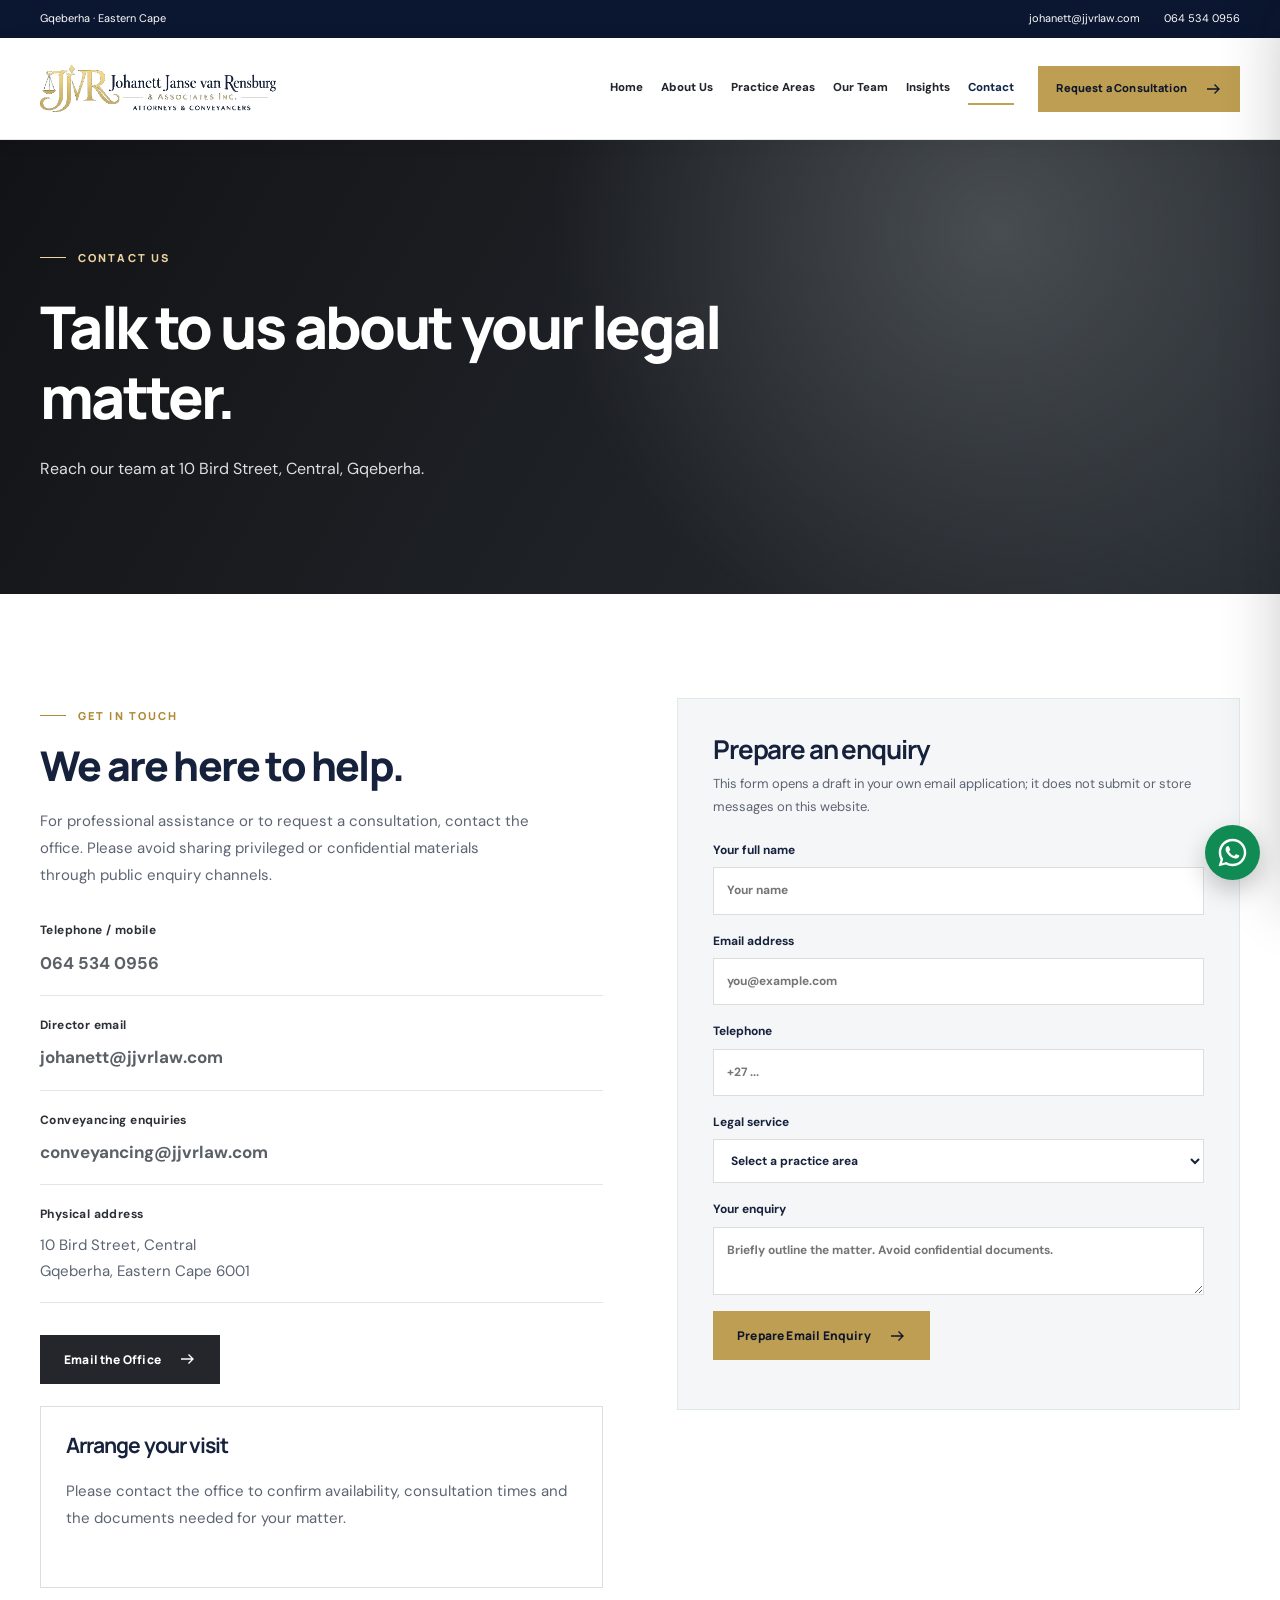
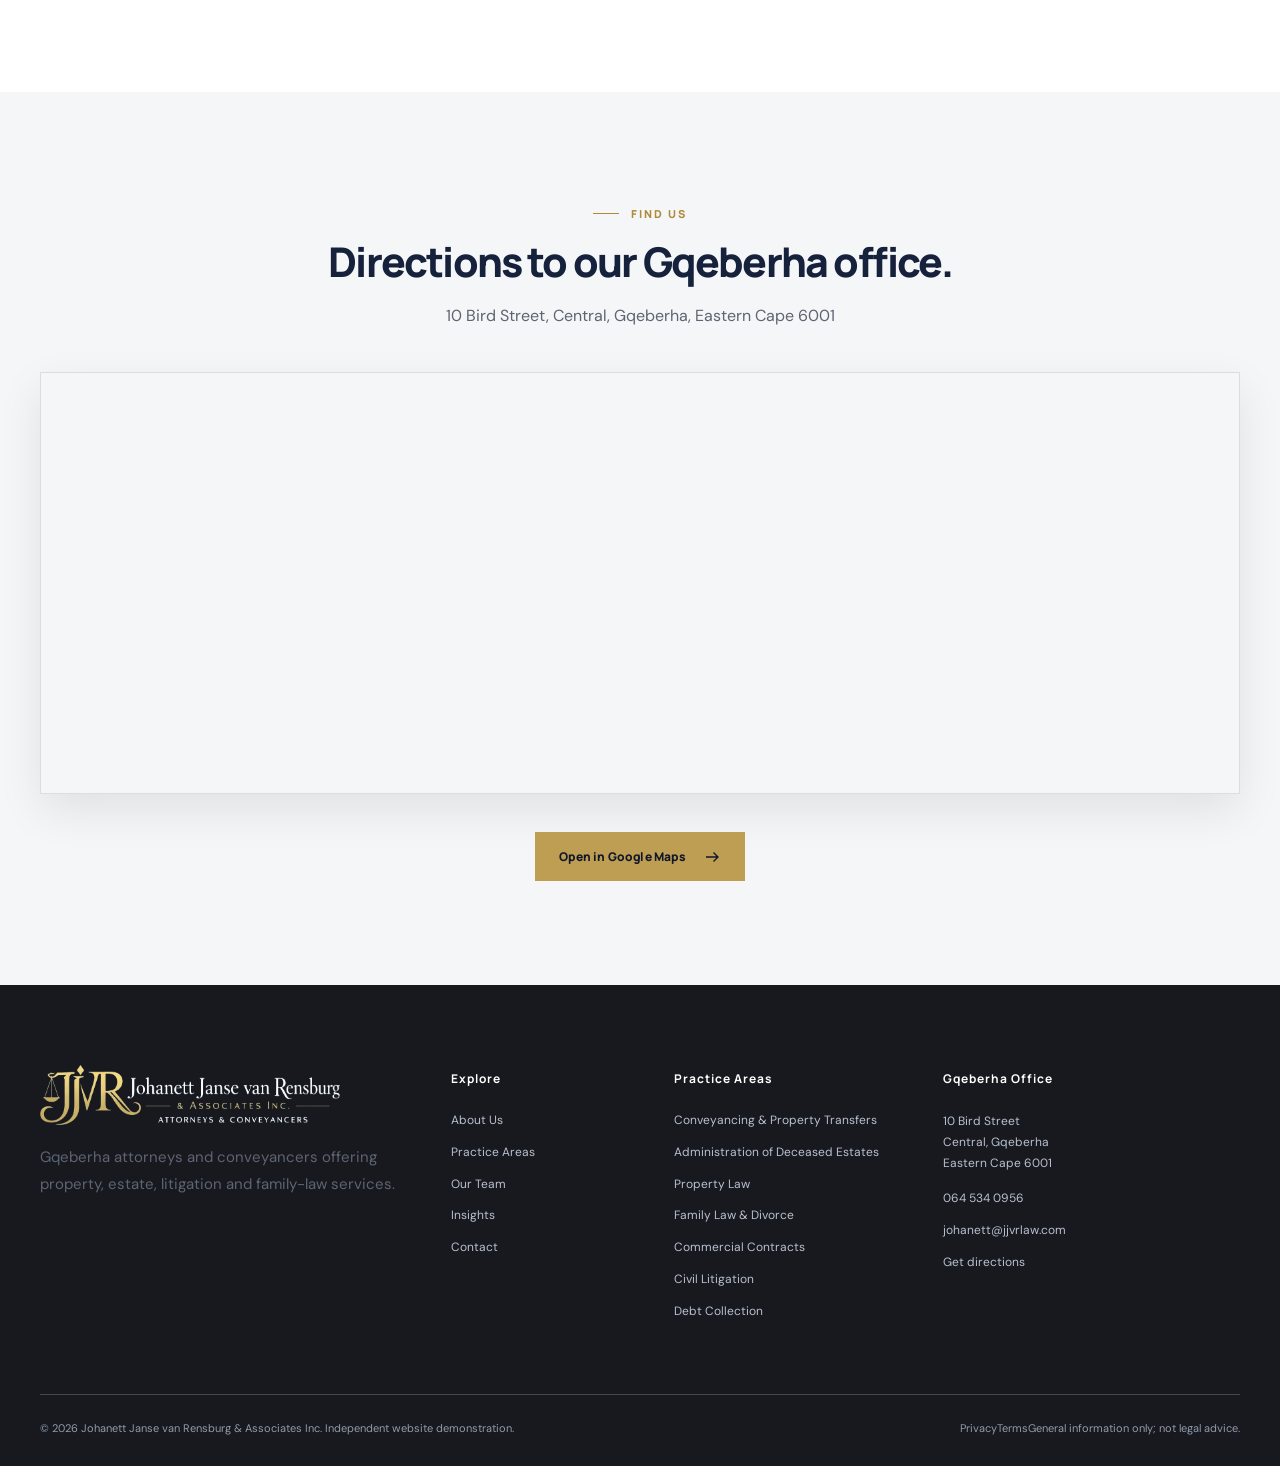
<file: contact/index.html>
<!doctype html>
<html lang="en-ZA"><head><meta charset="utf-8"/><meta content="width=device-width,initial-scale=1" name="viewport"/><meta content="#0d192e" name="theme-color"/><title>Contact | Johanett Janse van Rensburg &amp; Associates Inc.</title><meta content="Johanett Janse van Rensburg &amp; Associates Inc., attorneys and conveyancers in Gqeberha, Eastern Cape. Property transfers, estates, litigation, family law and commercial matters." name="description"/><meta content="noindex,follow,max-image-preview:large" name="robots"/><link href="https://johanett-janse-van-rensburg-associa.vercel.app/contact/" rel="canonical"/><meta content="Contact | Johanett Janse van Rensburg &amp; Associates Inc." property="og:title"/><meta content="Johanett Janse van Rensburg &amp; Associates Inc., attorneys and conveyancers in Gqeberha, Eastern Cape. Property transfers, estates, litigation, family law and commercial matters." property="og:description"/><meta content="website" property="og:type"/><meta content="https://johanett-janse-van-rensburg-associa.vercel.app/contact/" property="og:url"/><meta content="https://johanett-janse-van-rensburg-associa.vercel.app/assets/jjvr-whatsapp-preview-v2.jpg" property="og:image"/><meta content="summary_large_image" name="twitter:card"/><link href="/assets/favicon.png" rel="icon" type="image/png"/><link href="https://images.pexels.com" rel="preconnect"/><link href="https://fonts.googleapis.com" rel="preconnect"/><link crossorigin="" href="https://fonts.gstatic.com" rel="preconnect"/><link href="/assets/site.css" rel="stylesheet"/><script defer="" src="/assets/site.js"></script><script type="application/ld+json">{"@context": "https://schema.org", "@type": "LegalService", "name": "Johanett Janse van Rensburg & Associates Inc.", "url": "https://johanett-janse-van-rensburg-associa.vercel.app", "telephone": "+27645340956", "email": "johanett@jjvrlaw.com", "image": "https://johanett-janse-van-rensburg-associa.vercel.app/assets/jjvr-whatsapp-preview-v2.jpg", "logo": "https://johanett-janse-van-rensburg-associa.vercel.app/assets/jjvr-header-transparent.png", "address": {"@type": "PostalAddress", "streetAddress": "10 Bird Street, Central", "addressLocality": "Gqeberha", "addressRegion": "Eastern Cape", "postalCode": "6001", "addressCountry": "ZA"}, "areaServed": "Eastern Cape, South Africa"}</script><meta content="1200" property="og:image:width"/><meta content="630" property="og:image:height"/><meta content="Johanett Janse van Rensburg &amp; Associates logo and director portrait" property="og:image:alt"/><meta content="https://johanett-janse-van-rensburg-associa.vercel.app/assets/jjvr-whatsapp-preview-v2.jpg" name="twitter:image"/><meta property="og:image:secure_url" content="https://johanett-janse-van-rensburg-associa.vercel.app/assets/jjvr-whatsapp-preview-v2.jpg"/><meta property="og:image:type" content="image/jpeg"/><meta name="twitter:title" content="Johanett Janse van Rensburg &amp; Associates Inc."/></head><body><a class="skip-link" href="#main">Skip to content</a>
<div class="topbar"><div class="container topbar-inner"><span class="topbar-address">Gqeberha · Eastern Cape</span><div class="topbar-links"><a href="mailto:johanett@jjvrlaw.com">johanett@jjvrlaw.com</a><a href="tel:+27645340956">064 534 0956</a></div></div></div>
<header class="nav-shell"><div class="container nav-inner"><a aria-label="Johanett Janse van Rensburg &amp; Associates homepage" class="brand" href="/"><img alt="Johanett Janse van Rensburg &amp; Associates Inc. logo" height="95" src="/assets/jjvr-header-transparent.png" width="260"/></a><nav aria-label="Main navigation" class="nav-links"><a class="nav-link" href="/">Home</a><a class="nav-link" href="/about/">About Us</a><a class="nav-link" href="/practice-areas/">Practice Areas</a><a class="nav-link" href="/our-attorney/">Our Team</a><a class="nav-link" href="/insights/">Insights</a><a aria-current="page" class="nav-link active" href="/contact/">Contact</a></nav><a class="btn btn-gold nav-cta" href="/contact/">Request a Consultation <svg aria-hidden="true" fill="none" height="18" stroke="currentColor" stroke-width="1.8" viewbox="0 0 24 24" width="18" xmlns="http://www.w3.org/2000/svg"><path d="M4 12h16m-6-6 6 6-6 6"></path></svg></a><button aria-controls="mobile-panel" aria-expanded="false" aria-label="Open navigation" class="menu-open" data-mobile-open="" type="button">☰</button></div></header>
<div class="mobile-backdrop" id="mobile-backdrop"></div><nav aria-hidden="true" aria-label="Mobile navigation" class="mobile-panel" id="mobile-panel" inert=""><div class="mobile-head"><img alt="Johanett Janse van Rensburg &amp; Associates Inc. logo" src="/assets/jjvr-header-transparent.png"/><button aria-label="Close navigation" data-mobile-close="" type="button">×</button></div><div class="mobile-links"><a href="/">Home</a><a href="/about/">About Us</a><a href="/practice-areas/">Practice Areas</a><a href="/our-attorney/">Our Team</a><a href="/insights/">Insights</a><a href="/contact/">Contact</a></div><a class="btn btn-gold mobile-cta" href="/contact/">Contact the Firm <svg aria-hidden="true" fill="none" height="18" stroke="currentColor" stroke-width="1.8" viewbox="0 0 24 24" width="18" xmlns="http://www.w3.org/2000/svg"><path d="M4 12h16m-6-6 6 6-6 6"></path></svg></a></nav>
<main id="main"><section class="page-hero"><div class="container"><span class="eyebrow eyebrow-light">CONTACT US</span><h1>Talk to us about your legal matter.</h1><p>Reach our team at 10 Bird Street, Central, Gqeberha.</p></div></section><section class="section"><div class="container contact-layout"><div class="contact-copy"><span class="eyebrow">GET IN TOUCH</span><h2>We are here to help.</h2><p>For professional assistance or to request a consultation, contact the office. Please avoid sharing privileged or confidential materials through public enquiry channels.</p><div class="contact-details"><div><strong>Telephone / mobile</strong><a href="tel:+27645340956">064 534 0956</a></div><div><strong>Director email</strong><a href="mailto:johanett@jjvrlaw.com">johanett@jjvrlaw.com</a></div><div><strong>Conveyancing enquiries</strong><a href="mailto:conveyancing@jjvrlaw.com">conveyancing@jjvrlaw.com</a></div><div><strong>Physical address</strong><span>10 Bird Street, Central<br/>Gqeberha, Eastern Cape 6001</span></div></div><a class="btn btn-navy" href="mailto:johanett@jjvrlaw.com">Email the Office <svg aria-hidden="true" fill="none" height="18" stroke="currentColor" stroke-width="1.8" viewbox="0 0 24 24" width="18" xmlns="http://www.w3.org/2000/svg"><path d="M4 12h16m-6-6 6 6-6 6"></path></svg></a><div class="office-panel"><h3>Arrange your visit</h3><p>Please contact the office to confirm availability, consultation times and the documents needed for your matter.</p></div></div><div class="contact-form-shell"><h3>Prepare an enquiry</h3><p>This form opens a draft in your own email application; it does not submit or store messages on this website.</p><form id="enquiry-form"><label>Your full name <input autocomplete="name" maxlength="120" name="name" placeholder="Your name" required=""/></label><label>Email address <input autocomplete="email" name="email" placeholder="you@example.com" required="" type="email"/></label><label>Telephone <input autocomplete="tel" name="phone" placeholder="+27 ..." type="tel"/></label><label>Legal service <select id="area" name="area"><option value="">Select a practice area</option><option value="conveyancing">Conveyancing &amp; Property Transfers</option><option value="estates">Administration of Deceased Estates</option><option value="property">Property Law</option><option value="family">Family Law &amp; Divorce</option><option value="contracts">Commercial Contracts</option><option value="litigation">Civil Litigation</option><option value="debt">Debt Collection</option><option value="wills">Wills &amp; Estate Planning</option><option value="injury">Personal Injury &amp; RAF Claims</option></select></label><label>Your enquiry <textarea maxlength="3000" minlength="10" name="message" placeholder="Briefly outline the matter. Avoid confidential documents." required=""></textarea></label><div aria-hidden="true" style="position:absolute;left:-9999px"><label>Leave blank <input autocomplete="off" name="company_website" tabindex="-1"/></label></div><button class="btn btn-gold" type="submit">Prepare Email Enquiry <svg aria-hidden="true" fill="none" height="18" stroke="currentColor" stroke-width="1.8" viewbox="0 0 24 24" width="18" xmlns="http://www.w3.org/2000/svg"><path d="M4 12h16m-6-6 6 6-6 6"></path></svg></button><p aria-live="polite" id="form-status" role="status"></p></form></div></div></section><section class="section cream"><div class="container"><div class="section-heading centered"><span class="eyebrow">FIND US</span><h2>Directions to our Gqeberha office.</h2><p>10 Bird Street, Central, Gqeberha, Eastern Cape 6001</p></div><div class="map-frame"><iframe allowfullscreen="" loading="lazy" referrerpolicy="no-referrer-when-downgrade" src="https://www.google.com/maps?q=10%20Bird%20Street%2C%20Central%2C%20Gqeberha%2C%20Eastern%20Cape%206001%2C%20South%20Africa&amp;output=embed" title="Map to Johanett Janse van Rensburg &amp; Associates, Gqeberha"></iframe></div><div class="section-action centered"><a class="btn btn-gold" href="https://www.google.com/maps/search/?api=1&amp;query=10%20Bird%20Street%2C%20Central%2C%20Gqeberha%2C%20Eastern%20Cape%206001%2C%20South%20Africa">Open in Google Maps <svg aria-hidden="true" fill="none" height="18" stroke="currentColor" stroke-width="1.8" viewbox="0 0 24 24" width="18" xmlns="http://www.w3.org/2000/svg"><path d="M4 12h16m-6-6 6 6-6 6"></path></svg></a></div></div></section></main>
<footer class="site-footer"><div class="container"><div class="footer-grid"><div><a class="footer-logo" href="/"><img alt="Johanett Janse van Rensburg &amp; Associates Inc. logo" height="105" loading="lazy" src="/assets/jjvr-footer-transparent.png" width="300"/></a><p>Gqeberha attorneys and conveyancers offering property, estate, litigation and family-law services.</p></div><div><h3>Explore</h3><div class="footer-links"><a href="/about/">About Us</a><a href="/practice-areas/">Practice Areas</a><a href="/our-attorney/">Our Team</a><a href="/insights/">Insights</a><a href="/contact/">Contact</a></div></div><div><h3>Practice Areas</h3><div class="footer-links"><a href="/practice-areas/#conveyancing">Conveyancing &amp; Property Transfers</a><a href="/practice-areas/#estates">Administration of Deceased Estates</a><a href="/practice-areas/#property">Property Law</a><a href="/practice-areas/#family">Family Law &amp; Divorce</a><a href="/practice-areas/#contracts">Commercial Contracts</a><a href="/practice-areas/#litigation">Civil Litigation</a><a href="/practice-areas/#debt">Debt Collection</a></div></div><div class="footer-location"><h3>Gqeberha Office</h3><address>10 Bird Street<br/>Central, Gqeberha<br/>Eastern Cape 6001</address><div class="footer-links" style="margin-top:15px"><a href="tel:+27645340956">064 534 0956</a><a href="mailto:johanett@jjvrlaw.com">johanett@jjvrlaw.com</a><a href="https://www.google.com/maps/search/?api=1&amp;query=10%20Bird%20Street%2C%20Central%2C%20Gqeberha%2C%20Eastern%20Cape%206001%2C%20South%20Africa">Get directions</a></div></div></div><div class="footer-bottom"><span>© 2026 Johanett Janse van Rensburg &amp; Associates Inc. Independent website demonstration.</span><span class="footer-legal"><a href="/privacy/">Privacy</a><a href="/terms/">Terms</a><span>General information only; not legal advice.</span></span></div></div></footer>
<a aria-label="WhatsApp enquiry (listed firm mobile number)" class="floating-whatsapp" href="https://wa.me/27645340956?text=Good%20day%2C%20I%20would%20like%20to%20enquire%20about%20legal%20services%20with%20Johanett%20Janse%20van%20Rensburg%20%26%20Associates." rel="noopener noreferrer" target="_blank" title="Message the listed mobile number"><svg aria-hidden="true" viewbox="0 0 32 32" xmlns="http://www.w3.org/2000/svg"><path d="M16 .8C7.61.8.8 7.59.8 15.98c0 2.69.7 5.31 2.03 7.62L.7 31.3l7.91-2.08a15.15 15.15 0 0 0 7.37 1.88h.01c8.38 0 15.2-6.82 15.2-15.2 0-4.06-1.58-7.88-4.46-10.76A15.07 15.07 0 0 0 16 .8Zm0 27.73a12.54 12.54 0 0 1-6.39-1.75l-.46-.27-4.7 1.23 1.25-4.58-.3-.47a12.5 12.5 0 0 1-1.93-6.7C3.47 9.08 9.08 3.47 16 3.47a12.45 12.45 0 0 1 8.87 3.68 12.48 12.48 0 0 1 3.67 8.86c0 6.91-5.62 12.52-12.54 12.52Zm6.88-9.38c-.38-.19-2.23-1.1-2.58-1.23-.34-.13-.59-.19-.84.19s-.96 1.23-1.18 1.49-.44.29-.82.1a10.32 10.32 0 0 1-3.04-1.88 11.39 11.39 0 0 1-2.1-2.61c-.22-.38-.02-.58.16-.77.17-.17.38-.44.57-.66s.25-.38.38-.63.06-.47-.03-.66c-.1-.19-.85-2.04-1.16-2.8-.3-.74-.61-.64-.84-.65l-.71-.01c-.25 0-.66.1-1.01.47-.34.38-1.32 1.29-1.32 3.13s1.35 3.62 1.53 3.87a14.37 14.37 0 0 0 5.51 4.89c1.03.45 1.84.72 2.48.93 1.04.33 1.98.29 2.72.18.83-.13 2.23-.91 2.55-1.79.31-.88.31-1.64.22-1.8-.09-.16-.34-.25-.72-.44Z" fill="currentColor"></path></svg><span aria-hidden="true" class="whatsapp-tooltip">WhatsApp Us</span></a><button aria-label="Back to top" class="scroll-top" title="Back to top" type="button">↑</button></body></html>
</file>
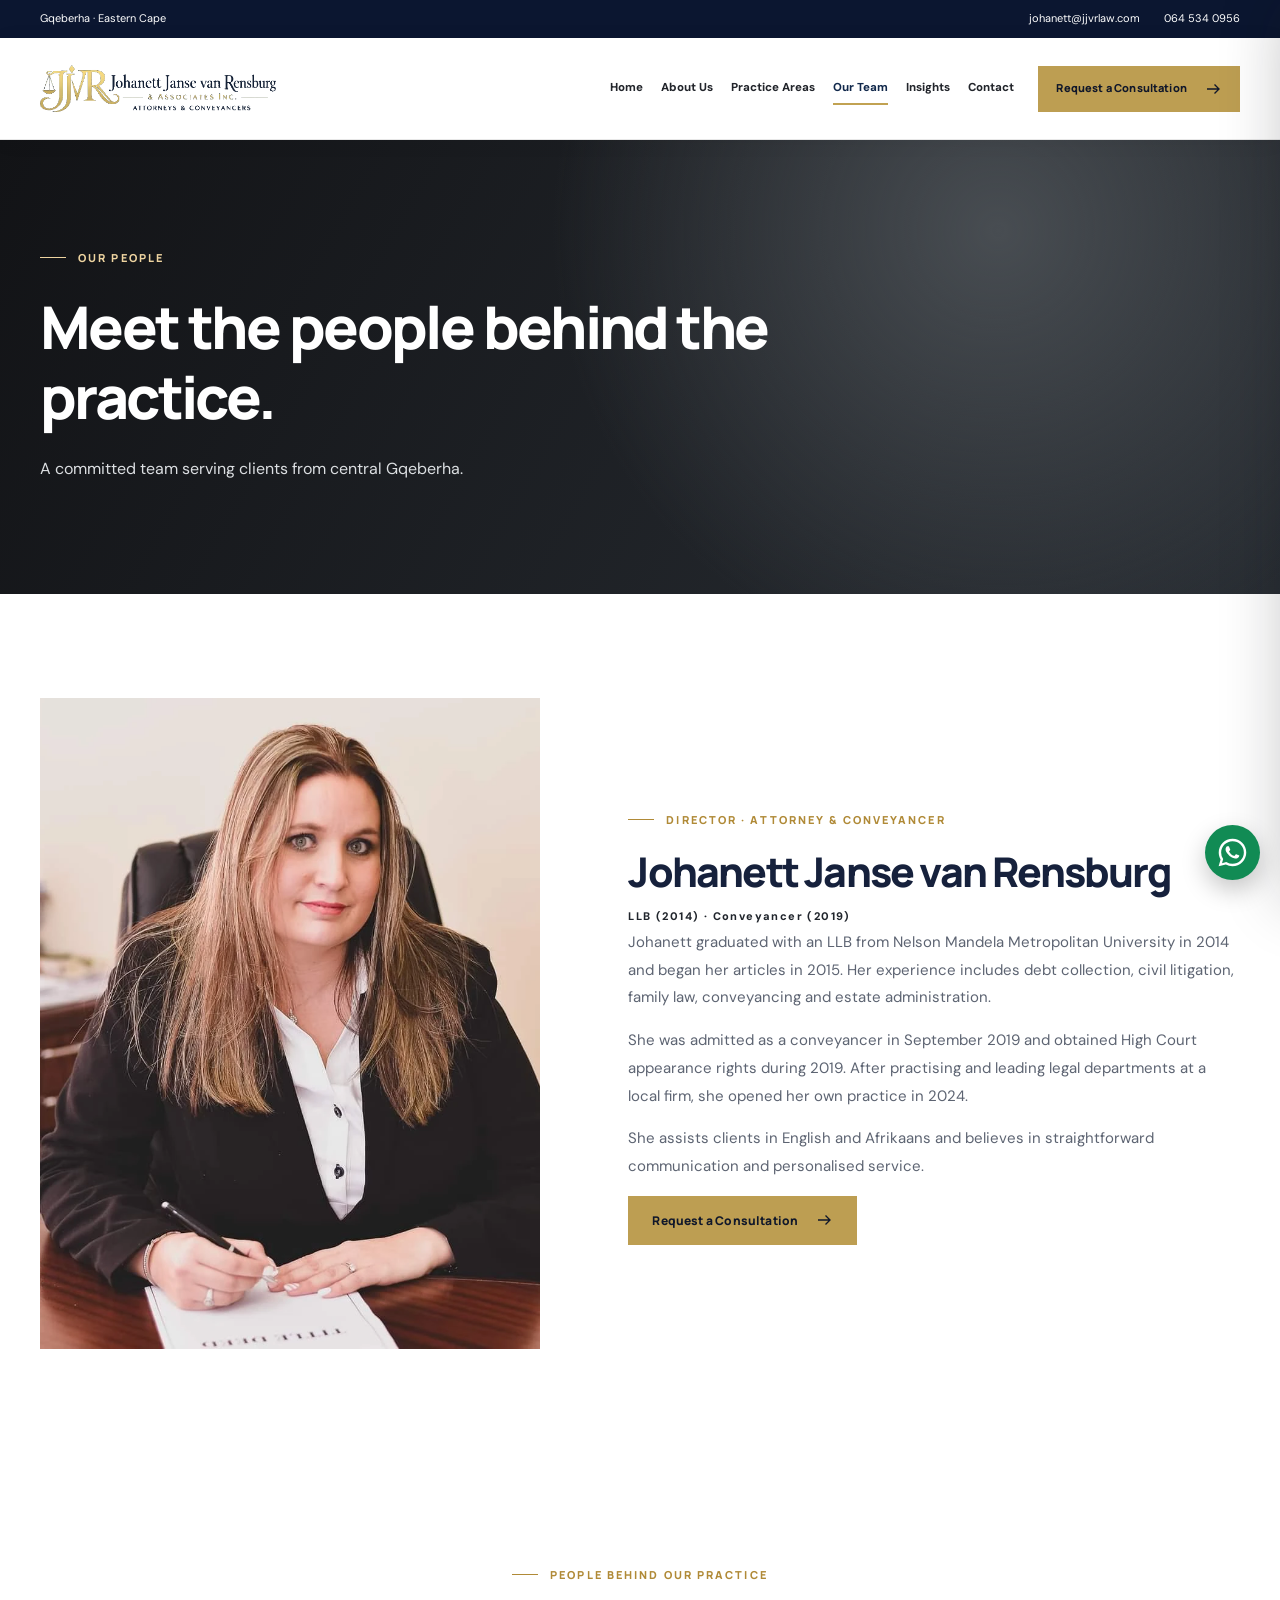
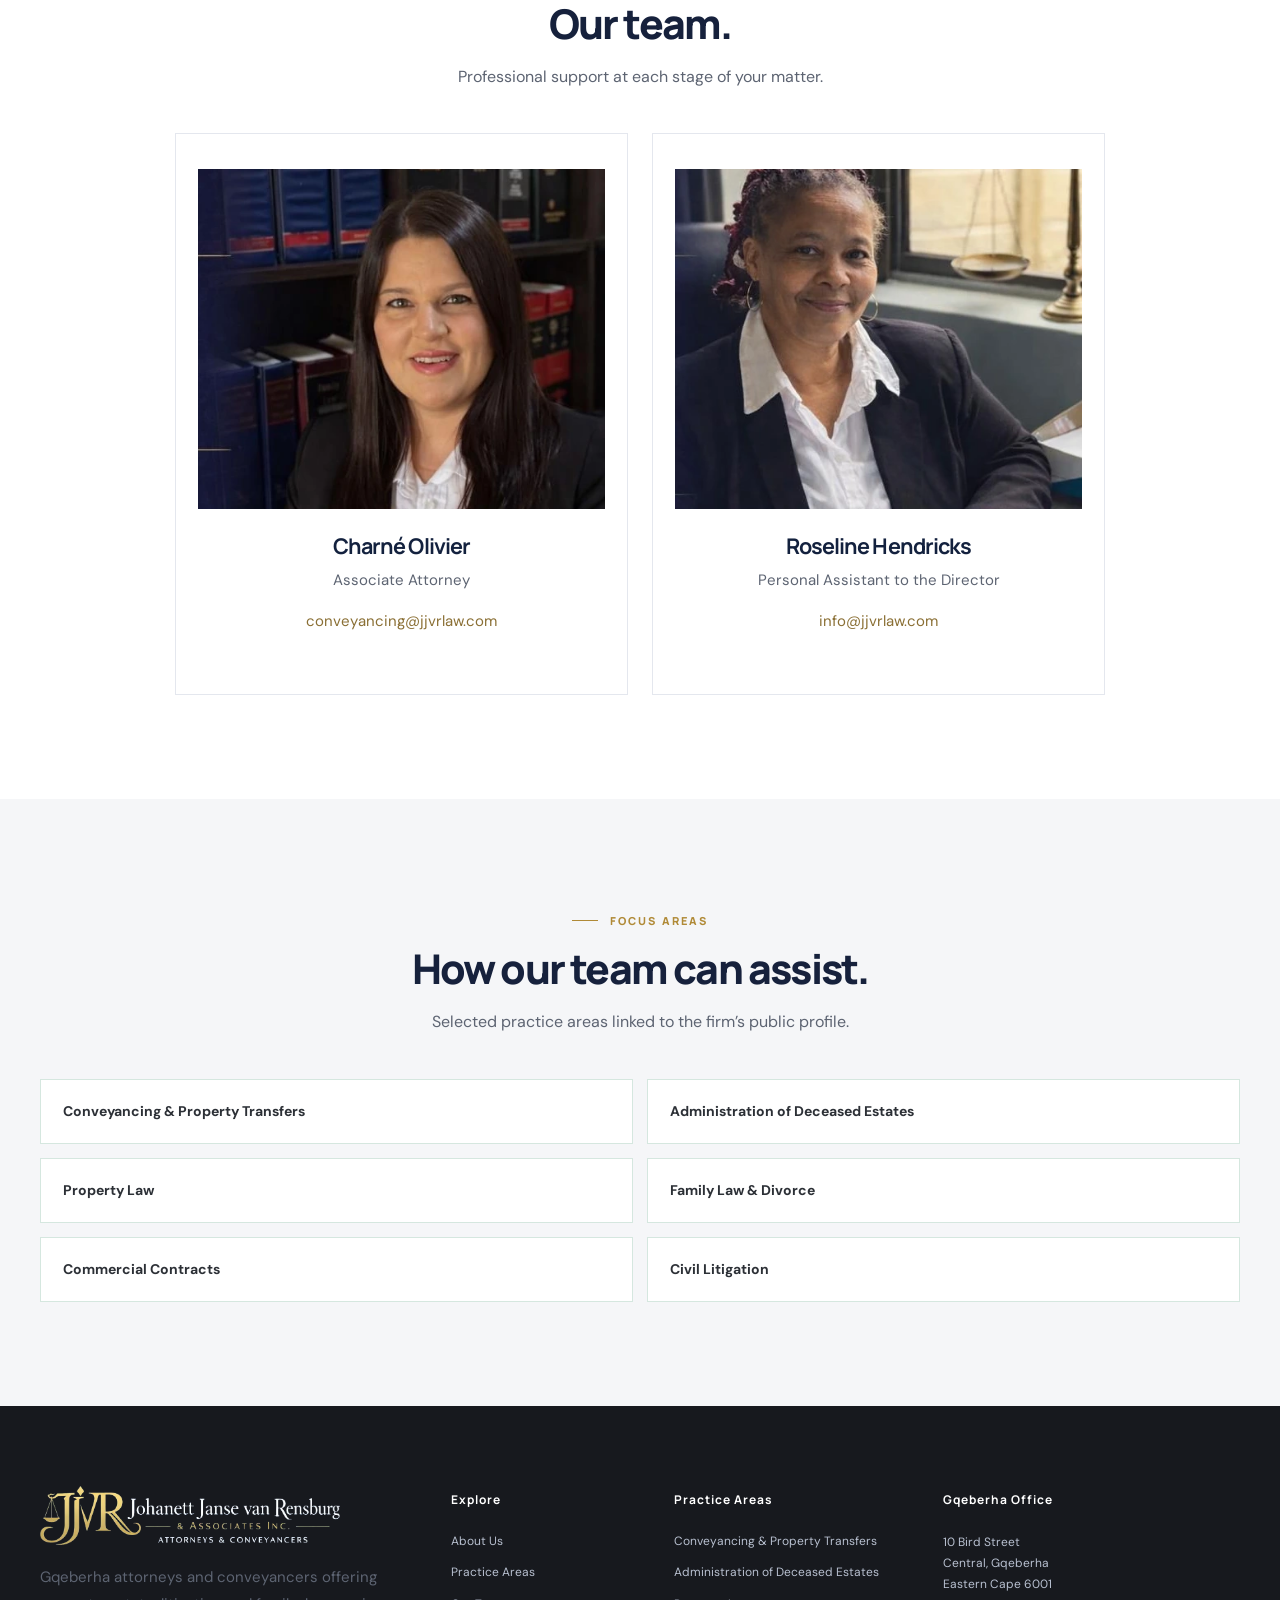
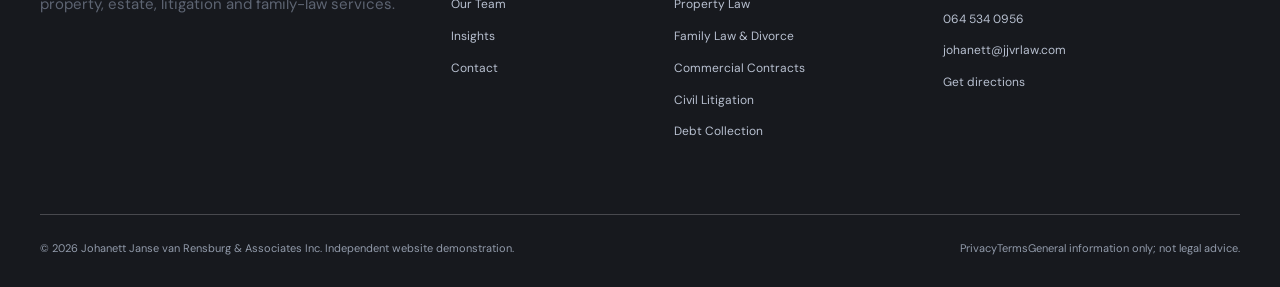
<file: our-attorney/index.html>
<!doctype html>
<html lang="en-ZA"><head><meta charset="utf-8"/><meta content="width=device-width,initial-scale=1" name="viewport"/><meta content="#0d192e" name="theme-color"/><title>Our Team | Johanett Janse van Rensburg &amp; Associates Inc.</title><meta content="Johanett Janse van Rensburg &amp; Associates Inc., attorneys and conveyancers in Gqeberha, Eastern Cape. Property transfers, estates, litigation, family law and commercial matters." name="description"/><meta content="noindex,follow,max-image-preview:large" name="robots"/><link href="https://johanett-janse-van-rensburg-associa.vercel.app/our-attorney/" rel="canonical"/><meta content="Our Team | Johanett Janse van Rensburg &amp; Associates Inc." property="og:title"/><meta content="Johanett Janse van Rensburg &amp; Associates Inc., attorneys and conveyancers in Gqeberha, Eastern Cape. Property transfers, estates, litigation, family law and commercial matters." property="og:description"/><meta content="website" property="og:type"/><meta content="https://johanett-janse-van-rensburg-associa.vercel.app/our-attorney/" property="og:url"/><meta content="https://johanett-janse-van-rensburg-associa.vercel.app/assets/jjvr-whatsapp-preview-v2.jpg" property="og:image"/><meta content="summary_large_image" name="twitter:card"/><link href="/assets/favicon.png" rel="icon" type="image/png"/><link href="https://images.pexels.com" rel="preconnect"/><link href="https://fonts.googleapis.com" rel="preconnect"/><link crossorigin="" href="https://fonts.gstatic.com" rel="preconnect"/><link href="/assets/site.css" rel="stylesheet"/><script defer="" src="/assets/site.js"></script><script type="application/ld+json">{"@context": "https://schema.org", "@type": "LegalService", "name": "Johanett Janse van Rensburg & Associates Inc.", "url": "https://johanett-janse-van-rensburg-associa.vercel.app", "telephone": "+27645340956", "email": "johanett@jjvrlaw.com", "image": "https://johanett-janse-van-rensburg-associa.vercel.app/assets/jjvr-whatsapp-preview-v2.jpg", "logo": "https://johanett-janse-van-rensburg-associa.vercel.app/assets/jjvr-header-transparent.png", "address": {"@type": "PostalAddress", "streetAddress": "10 Bird Street, Central", "addressLocality": "Gqeberha", "addressRegion": "Eastern Cape", "postalCode": "6001", "addressCountry": "ZA"}, "areaServed": "Eastern Cape, South Africa"}</script><meta content="1200" property="og:image:width"/><meta content="630" property="og:image:height"/><meta content="Johanett Janse van Rensburg &amp; Associates logo and director portrait" property="og:image:alt"/><meta content="https://johanett-janse-van-rensburg-associa.vercel.app/assets/jjvr-whatsapp-preview-v2.jpg" name="twitter:image"/><meta property="og:image:secure_url" content="https://johanett-janse-van-rensburg-associa.vercel.app/assets/jjvr-whatsapp-preview-v2.jpg"/><meta property="og:image:type" content="image/jpeg"/><meta name="twitter:title" content="Johanett Janse van Rensburg &amp; Associates Inc."/></head><body><a class="skip-link" href="#main">Skip to content</a>
<div class="topbar"><div class="container topbar-inner"><span class="topbar-address">Gqeberha · Eastern Cape</span><div class="topbar-links"><a href="mailto:johanett@jjvrlaw.com">johanett@jjvrlaw.com</a><a href="tel:+27645340956">064 534 0956</a></div></div></div>
<header class="nav-shell"><div class="container nav-inner"><a aria-label="Johanett Janse van Rensburg &amp; Associates homepage" class="brand" href="/"><img alt="Johanett Janse van Rensburg &amp; Associates Inc. logo" height="95" src="/assets/jjvr-header-transparent.png" width="260"/></a><nav aria-label="Main navigation" class="nav-links"><a class="nav-link" href="/">Home</a><a class="nav-link" href="/about/">About Us</a><a class="nav-link" href="/practice-areas/">Practice Areas</a><a aria-current="page" class="nav-link active" href="/our-attorney/">Our Team</a><a class="nav-link" href="/insights/">Insights</a><a class="nav-link" href="/contact/">Contact</a></nav><a class="btn btn-gold nav-cta" href="/contact/">Request a Consultation <svg aria-hidden="true" fill="none" height="18" stroke="currentColor" stroke-width="1.8" viewbox="0 0 24 24" width="18" xmlns="http://www.w3.org/2000/svg"><path d="M4 12h16m-6-6 6 6-6 6"></path></svg></a><button aria-controls="mobile-panel" aria-expanded="false" aria-label="Open navigation" class="menu-open" data-mobile-open="" type="button">☰</button></div></header>
<div class="mobile-backdrop" id="mobile-backdrop"></div><nav aria-hidden="true" aria-label="Mobile navigation" class="mobile-panel" id="mobile-panel" inert=""><div class="mobile-head"><img alt="Johanett Janse van Rensburg &amp; Associates Inc. logo" src="/assets/jjvr-header-transparent.png"/><button aria-label="Close navigation" data-mobile-close="" type="button">×</button></div><div class="mobile-links"><a href="/">Home</a><a href="/about/">About Us</a><a href="/practice-areas/">Practice Areas</a><a href="/our-attorney/">Our Team</a><a href="/insights/">Insights</a><a href="/contact/">Contact</a></div><a class="btn btn-gold mobile-cta" href="/contact/">Contact the Firm <svg aria-hidden="true" fill="none" height="18" stroke="currentColor" stroke-width="1.8" viewbox="0 0 24 24" width="18" xmlns="http://www.w3.org/2000/svg"><path d="M4 12h16m-6-6 6 6-6 6"></path></svg></a></nav>
<main id="main"><section class="page-hero"><div class="container"><span class="eyebrow eyebrow-light">OUR PEOPLE</span><h1>Meet the people behind the practice.</h1><p>A committed team serving clients from central Gqeberha.</p></div></section><section class="section"><div class="container profile-layout"><div class="profile-photo"><img alt="Johanett Janse van Rensburg, attorney and conveyancer" height="550" loading="eager" src="/assets/johanett-director.webp" width="400"/></div><div class="profile-body"><span class="eyebrow">DIRECTOR · ATTORNEY &amp; CONVEYANCER</span><h2>Johanett Janse van Rensburg</h2><span class="profile-role">LLB (2014) · Conveyancer (2019)</span><p>Johanett graduated with an LLB from Nelson Mandela Metropolitan University in 2014 and began her articles in 2015. Her experience includes debt collection, civil litigation, family law, conveyancing and estate administration.</p><p>She was admitted as a conveyancer in September 2019 and obtained High Court appearance rights during 2019. After practising and leading legal departments at a local firm, she opened her own practice in 2024.</p><p>She assists clients in English and Afrikaans and believes in straightforward communication and personalised service.</p><a class="btn btn-gold" href="/contact/">Request a Consultation <svg aria-hidden="true" fill="none" height="18" stroke="currentColor" stroke-width="1.8" viewbox="0 0 24 24" width="18" xmlns="http://www.w3.org/2000/svg"><path d="M4 12h16m-6-6 6 6-6 6"></path></svg></a></div></div></section><section aria-labelledby="team-heading" class="section team-section"><div class="container"><div class="section-heading centered"><span class="eyebrow">PEOPLE BEHIND OUR PRACTICE</span><h2 id="team-heading">Our team.</h2><p>Professional support at each stage of your matter.</p></div><div class="team-grid">
<article class="team-member"><img alt="Charné Olivier, associate attorney at Johanett Janse van Rensburg &amp; Associates" height="715" loading="lazy" src="/assets/charne-portrait.webp" width="495"/><div class="team-details"><h3>Charné Olivier</h3><p>Associate Attorney</p><a href="mailto:conveyancing@jjvrlaw.com">conveyancing@jjvrlaw.com</a></div></article>
<article class="team-member"><img alt="Roseline Hendricks, personal assistant to the director" height="715" loading="lazy" src="/assets/roseline-portrait.webp" width="495"/><div class="team-details"><h3>Roseline Hendricks</h3><p>Personal Assistant to the Director</p><a href="mailto:info@jjvrlaw.com">info@jjvrlaw.com</a></div></article>
</div></div></section><section class="section cream"><div class="container"><div class="section-heading centered"><span class="eyebrow">FOCUS AREAS</span><h2>How our team can assist.</h2><p>Selected practice areas linked to the firm’s public profile.</p></div><div class="service-pills"><a href="/practice-areas/#conveyancing">Conveyancing &amp; Property Transfers</a><a href="/practice-areas/#estates">Administration of Deceased Estates</a><a href="/practice-areas/#property">Property Law</a><a href="/practice-areas/#family">Family Law &amp; Divorce</a><a href="/practice-areas/#contracts">Commercial Contracts</a><a href="/practice-areas/#litigation">Civil Litigation</a></div></div></section></main>
<footer class="site-footer"><div class="container"><div class="footer-grid"><div><a class="footer-logo" href="/"><img alt="Johanett Janse van Rensburg &amp; Associates Inc. logo" height="105" loading="lazy" src="/assets/jjvr-footer-transparent.png" width="300"/></a><p>Gqeberha attorneys and conveyancers offering property, estate, litigation and family-law services.</p></div><div><h3>Explore</h3><div class="footer-links"><a href="/about/">About Us</a><a href="/practice-areas/">Practice Areas</a><a href="/our-attorney/">Our Team</a><a href="/insights/">Insights</a><a href="/contact/">Contact</a></div></div><div><h3>Practice Areas</h3><div class="footer-links"><a href="/practice-areas/#conveyancing">Conveyancing &amp; Property Transfers</a><a href="/practice-areas/#estates">Administration of Deceased Estates</a><a href="/practice-areas/#property">Property Law</a><a href="/practice-areas/#family">Family Law &amp; Divorce</a><a href="/practice-areas/#contracts">Commercial Contracts</a><a href="/practice-areas/#litigation">Civil Litigation</a><a href="/practice-areas/#debt">Debt Collection</a></div></div><div class="footer-location"><h3>Gqeberha Office</h3><address>10 Bird Street<br/>Central, Gqeberha<br/>Eastern Cape 6001</address><div class="footer-links" style="margin-top:15px"><a href="tel:+27645340956">064 534 0956</a><a href="mailto:johanett@jjvrlaw.com">johanett@jjvrlaw.com</a><a href="https://www.google.com/maps/search/?api=1&amp;query=10%20Bird%20Street%2C%20Central%2C%20Gqeberha%2C%20Eastern%20Cape%206001%2C%20South%20Africa">Get directions</a></div></div></div><div class="footer-bottom"><span>© 2026 Johanett Janse van Rensburg &amp; Associates Inc. Independent website demonstration.</span><span class="footer-legal"><a href="/privacy/">Privacy</a><a href="/terms/">Terms</a><span>General information only; not legal advice.</span></span></div></div></footer>
<a aria-label="WhatsApp enquiry (listed firm mobile number)" class="floating-whatsapp" href="https://wa.me/27645340956?text=Good%20day%2C%20I%20would%20like%20to%20enquire%20about%20legal%20services%20with%20Johanett%20Janse%20van%20Rensburg%20%26%20Associates." rel="noopener noreferrer" target="_blank" title="Message the listed mobile number"><svg aria-hidden="true" viewbox="0 0 32 32" xmlns="http://www.w3.org/2000/svg"><path d="M16 .8C7.61.8.8 7.59.8 15.98c0 2.69.7 5.31 2.03 7.62L.7 31.3l7.91-2.08a15.15 15.15 0 0 0 7.37 1.88h.01c8.38 0 15.2-6.82 15.2-15.2 0-4.06-1.58-7.88-4.46-10.76A15.07 15.07 0 0 0 16 .8Zm0 27.73a12.54 12.54 0 0 1-6.39-1.75l-.46-.27-4.7 1.23 1.25-4.58-.3-.47a12.5 12.5 0 0 1-1.93-6.7C3.47 9.08 9.08 3.47 16 3.47a12.45 12.45 0 0 1 8.87 3.68 12.48 12.48 0 0 1 3.67 8.86c0 6.91-5.62 12.52-12.54 12.52Zm6.88-9.38c-.38-.19-2.23-1.1-2.58-1.23-.34-.13-.59-.19-.84.19s-.96 1.23-1.18 1.49-.44.29-.82.1a10.32 10.32 0 0 1-3.04-1.88 11.39 11.39 0 0 1-2.1-2.61c-.22-.38-.02-.58.16-.77.17-.17.38-.44.57-.66s.25-.38.38-.63.06-.47-.03-.66c-.1-.19-.85-2.04-1.16-2.8-.3-.74-.61-.64-.84-.65l-.71-.01c-.25 0-.66.1-1.01.47-.34.38-1.32 1.29-1.32 3.13s1.35 3.62 1.53 3.87a14.37 14.37 0 0 0 5.51 4.89c1.03.45 1.84.72 2.48.93 1.04.33 1.98.29 2.72.18.83-.13 2.23-.91 2.55-1.79.31-.88.31-1.64.22-1.8-.09-.16-.34-.25-.72-.44Z" fill="currentColor"></path></svg><span aria-hidden="true" class="whatsapp-tooltip">WhatsApp Us</span></a><button aria-label="Back to top" class="scroll-top" title="Back to top" type="button">↑</button></body></html>
</file>
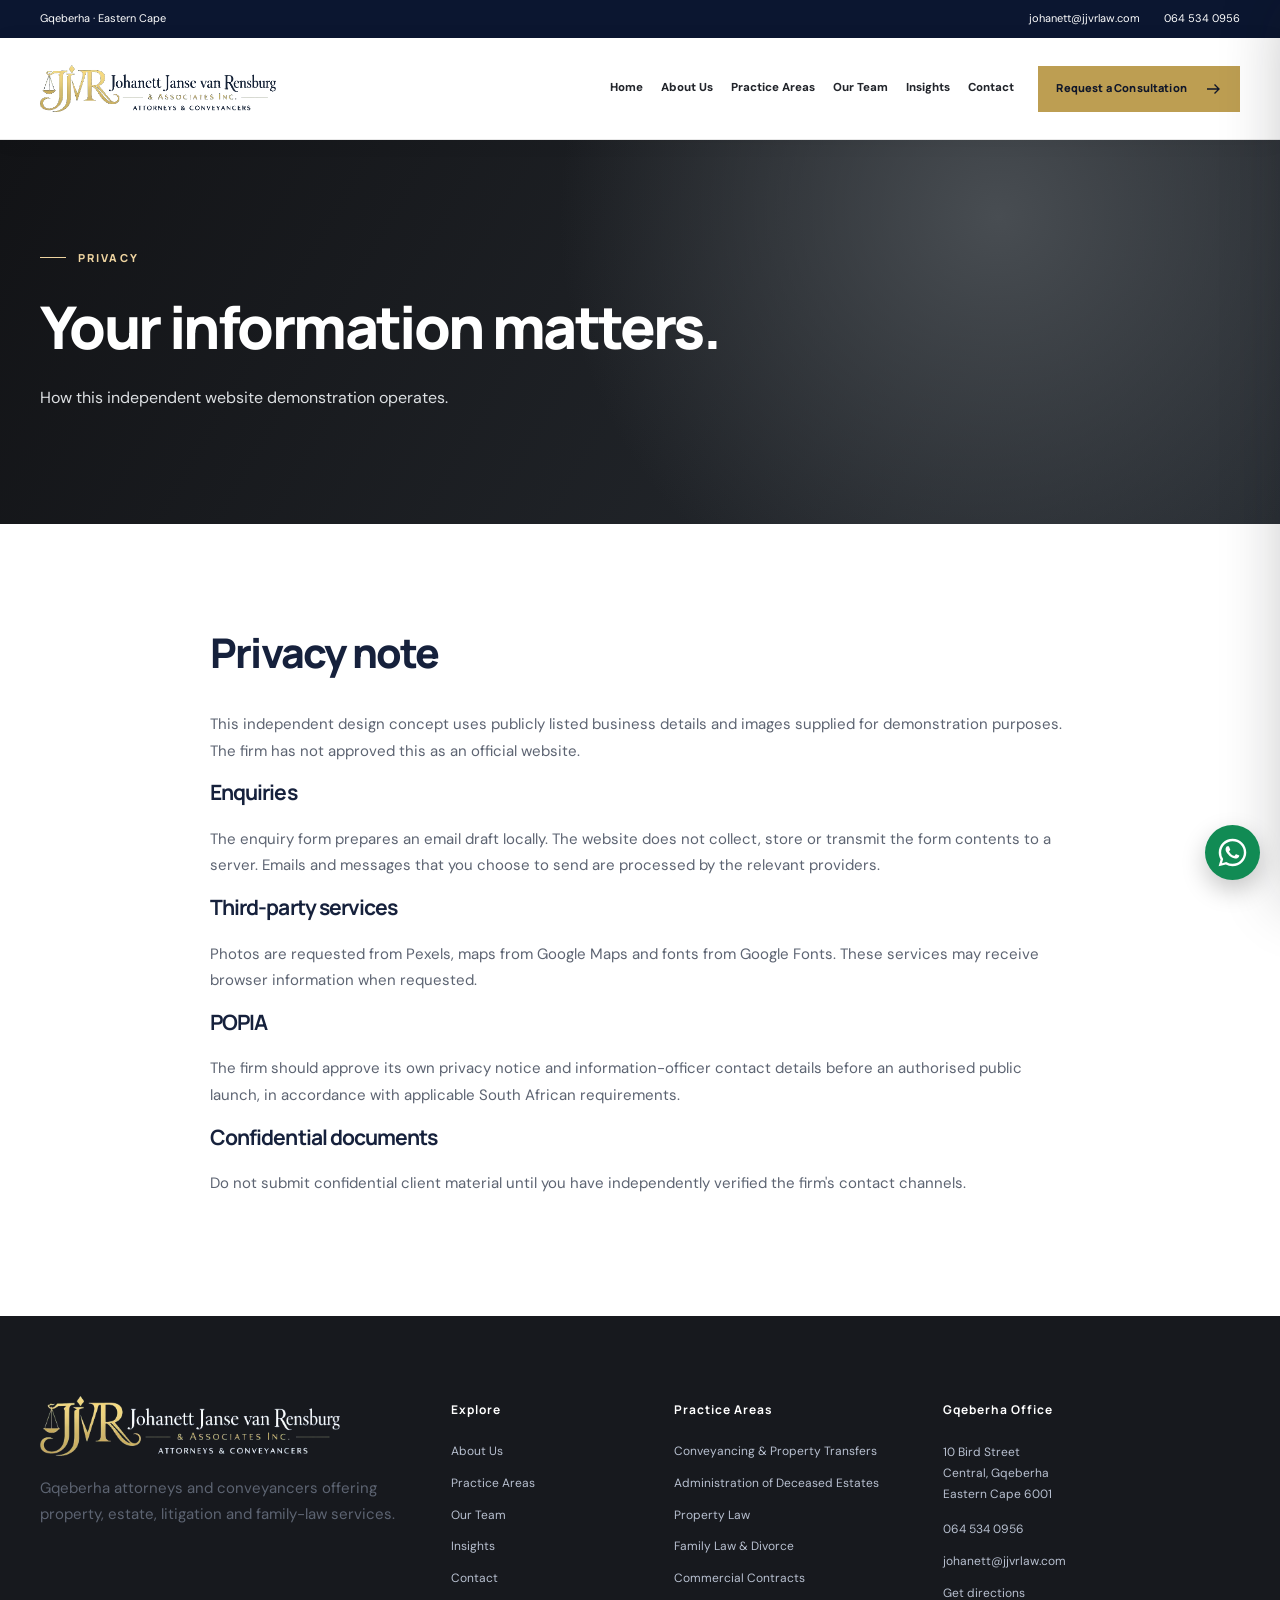
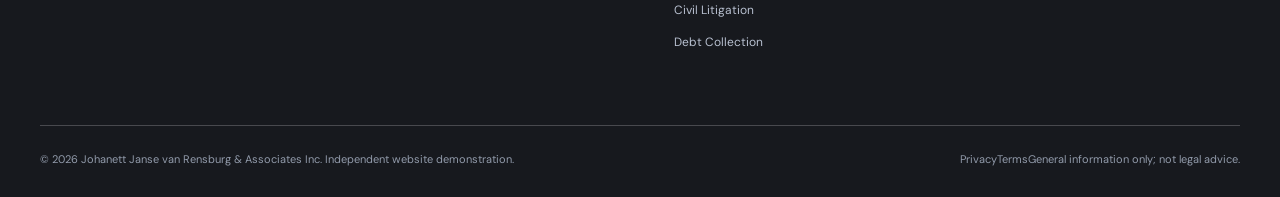
<file: privacy/index.html>
<!doctype html>
<html lang="en-ZA"><head><meta charset="utf-8"/><meta content="width=device-width,initial-scale=1" name="viewport"/><meta content="#0d192e" name="theme-color"/><title>Privacy | Johanett Janse van Rensburg &amp; Associates Inc.</title><meta content="Johanett Janse van Rensburg &amp; Associates Inc., attorneys and conveyancers in Gqeberha, Eastern Cape. Property transfers, estates, litigation, family law and commercial matters." name="description"/><meta content="noindex,follow,max-image-preview:large" name="robots"/><link href="https://johanett-janse-van-rensburg-associa.vercel.app/privacy/" rel="canonical"/><meta content="Privacy | Johanett Janse van Rensburg &amp; Associates Inc." property="og:title"/><meta content="Johanett Janse van Rensburg &amp; Associates Inc., attorneys and conveyancers in Gqeberha, Eastern Cape. Property transfers, estates, litigation, family law and commercial matters." property="og:description"/><meta content="website" property="og:type"/><meta content="https://johanett-janse-van-rensburg-associa.vercel.app/privacy/" property="og:url"/><meta content="https://johanett-janse-van-rensburg-associa.vercel.app/assets/jjvr-whatsapp-preview-v2.jpg" property="og:image"/><meta content="summary_large_image" name="twitter:card"/><link href="/assets/favicon.png" rel="icon" type="image/png"/><link href="https://images.pexels.com" rel="preconnect"/><link href="https://fonts.googleapis.com" rel="preconnect"/><link crossorigin="" href="https://fonts.gstatic.com" rel="preconnect"/><link href="/assets/site.css" rel="stylesheet"/><script defer="" src="/assets/site.js"></script><script type="application/ld+json">{"@context": "https://schema.org", "@type": "LegalService", "name": "Johanett Janse van Rensburg & Associates Inc.", "url": "https://johanett-janse-van-rensburg-associa.vercel.app", "telephone": "+27645340956", "email": "johanett@jjvrlaw.com", "image": "https://johanett-janse-van-rensburg-associa.vercel.app/assets/jjvr-whatsapp-preview-v2.jpg", "logo": "https://johanett-janse-van-rensburg-associa.vercel.app/assets/jjvr-header-transparent.png", "address": {"@type": "PostalAddress", "streetAddress": "10 Bird Street, Central", "addressLocality": "Gqeberha", "addressRegion": "Eastern Cape", "postalCode": "6001", "addressCountry": "ZA"}, "areaServed": "Eastern Cape, South Africa"}</script><meta content="1200" property="og:image:width"/><meta content="630" property="og:image:height"/><meta content="Johanett Janse van Rensburg &amp; Associates logo and director portrait" property="og:image:alt"/><meta content="https://johanett-janse-van-rensburg-associa.vercel.app/assets/jjvr-whatsapp-preview-v2.jpg" name="twitter:image"/><meta property="og:image:secure_url" content="https://johanett-janse-van-rensburg-associa.vercel.app/assets/jjvr-whatsapp-preview-v2.jpg"/><meta property="og:image:type" content="image/jpeg"/><meta name="twitter:title" content="Johanett Janse van Rensburg &amp; Associates Inc."/></head><body><a class="skip-link" href="#main">Skip to content</a>
<div class="topbar"><div class="container topbar-inner"><span class="topbar-address">Gqeberha · Eastern Cape</span><div class="topbar-links"><a href="mailto:johanett@jjvrlaw.com">johanett@jjvrlaw.com</a><a href="tel:+27645340956">064 534 0956</a></div></div></div>
<header class="nav-shell"><div class="container nav-inner"><a aria-label="Johanett Janse van Rensburg &amp; Associates homepage" class="brand" href="/"><img alt="Johanett Janse van Rensburg &amp; Associates Inc. logo" height="95" src="/assets/jjvr-header-transparent.png" width="260"/></a><nav aria-label="Main navigation" class="nav-links"><a class="nav-link" href="/">Home</a><a class="nav-link" href="/about/">About Us</a><a class="nav-link" href="/practice-areas/">Practice Areas</a><a class="nav-link" href="/our-attorney/">Our Team</a><a class="nav-link" href="/insights/">Insights</a><a class="nav-link" href="/contact/">Contact</a></nav><a class="btn btn-gold nav-cta" href="/contact/">Request a Consultation <svg aria-hidden="true" fill="none" height="18" stroke="currentColor" stroke-width="1.8" viewbox="0 0 24 24" width="18" xmlns="http://www.w3.org/2000/svg"><path d="M4 12h16m-6-6 6 6-6 6"></path></svg></a><button aria-controls="mobile-panel" aria-expanded="false" aria-label="Open navigation" class="menu-open" data-mobile-open="" type="button">☰</button></div></header>
<div class="mobile-backdrop" id="mobile-backdrop"></div><nav aria-hidden="true" aria-label="Mobile navigation" class="mobile-panel" id="mobile-panel" inert=""><div class="mobile-head"><img alt="Johanett Janse van Rensburg &amp; Associates Inc. logo" src="/assets/jjvr-header-transparent.png"/><button aria-label="Close navigation" data-mobile-close="" type="button">×</button></div><div class="mobile-links"><a href="/">Home</a><a href="/about/">About Us</a><a href="/practice-areas/">Practice Areas</a><a href="/our-attorney/">Our Team</a><a href="/insights/">Insights</a><a href="/contact/">Contact</a></div><a class="btn btn-gold mobile-cta" href="/contact/">Contact the Firm <svg aria-hidden="true" fill="none" height="18" stroke="currentColor" stroke-width="1.8" viewbox="0 0 24 24" width="18" xmlns="http://www.w3.org/2000/svg"><path d="M4 12h16m-6-6 6 6-6 6"></path></svg></a></nav>
<main id="main"><section class="page-hero"><div class="container"><span class="eyebrow eyebrow-light">PRIVACY</span><h1>Your information matters.</h1><p>How this independent website demonstration operates.</p></div></section><section class="section"><div class="container" style="max-width:860px"><h2>Privacy note</h2><p>This independent design concept uses publicly listed business details and images supplied for demonstration purposes. The firm has not approved this as an official website.</p><h3>Enquiries</h3><p>The enquiry form prepares an email draft locally. The website does not collect, store or transmit the form contents to a server. Emails and messages that you choose to send are processed by the relevant providers.</p><h3>Third-party services</h3><p>Photos are requested from Pexels, maps from Google Maps and fonts from Google Fonts. These services may receive browser information when requested.</p><h3>POPIA</h3><p>The firm should approve its own privacy notice and information-officer contact details before an authorised public launch, in accordance with applicable South African requirements.</p><h3>Confidential documents</h3><p>Do not submit confidential client material until you have independently verified the firm's contact channels.</p></div></section></main>
<footer class="site-footer"><div class="container"><div class="footer-grid"><div><a class="footer-logo" href="/"><img alt="Johanett Janse van Rensburg &amp; Associates Inc. logo" height="105" loading="lazy" src="/assets/jjvr-footer-transparent.png" width="300"/></a><p>Gqeberha attorneys and conveyancers offering property, estate, litigation and family-law services.</p></div><div><h3>Explore</h3><div class="footer-links"><a href="/about/">About Us</a><a href="/practice-areas/">Practice Areas</a><a href="/our-attorney/">Our Team</a><a href="/insights/">Insights</a><a href="/contact/">Contact</a></div></div><div><h3>Practice Areas</h3><div class="footer-links"><a href="/practice-areas/#conveyancing">Conveyancing &amp; Property Transfers</a><a href="/practice-areas/#estates">Administration of Deceased Estates</a><a href="/practice-areas/#property">Property Law</a><a href="/practice-areas/#family">Family Law &amp; Divorce</a><a href="/practice-areas/#contracts">Commercial Contracts</a><a href="/practice-areas/#litigation">Civil Litigation</a><a href="/practice-areas/#debt">Debt Collection</a></div></div><div class="footer-location"><h3>Gqeberha Office</h3><address>10 Bird Street<br/>Central, Gqeberha<br/>Eastern Cape 6001</address><div class="footer-links" style="margin-top:15px"><a href="tel:+27645340956">064 534 0956</a><a href="mailto:johanett@jjvrlaw.com">johanett@jjvrlaw.com</a><a href="https://www.google.com/maps/search/?api=1&amp;query=10%20Bird%20Street%2C%20Central%2C%20Gqeberha%2C%20Eastern%20Cape%206001%2C%20South%20Africa">Get directions</a></div></div></div><div class="footer-bottom"><span>© 2026 Johanett Janse van Rensburg &amp; Associates Inc. Independent website demonstration.</span><span class="footer-legal"><a href="/privacy/">Privacy</a><a href="/terms/">Terms</a><span>General information only; not legal advice.</span></span></div></div></footer>
<a aria-label="WhatsApp enquiry (listed firm mobile number)" class="floating-whatsapp" href="https://wa.me/27645340956?text=Good%20day%2C%20I%20would%20like%20to%20enquire%20about%20legal%20services%20with%20Johanett%20Janse%20van%20Rensburg%20%26%20Associates." rel="noopener noreferrer" target="_blank" title="Message the listed mobile number"><svg aria-hidden="true" viewbox="0 0 32 32" xmlns="http://www.w3.org/2000/svg"><path d="M16 .8C7.61.8.8 7.59.8 15.98c0 2.69.7 5.31 2.03 7.62L.7 31.3l7.91-2.08a15.15 15.15 0 0 0 7.37 1.88h.01c8.38 0 15.2-6.82 15.2-15.2 0-4.06-1.58-7.88-4.46-10.76A15.07 15.07 0 0 0 16 .8Zm0 27.73a12.54 12.54 0 0 1-6.39-1.75l-.46-.27-4.7 1.23 1.25-4.58-.3-.47a12.5 12.5 0 0 1-1.93-6.7C3.47 9.08 9.08 3.47 16 3.47a12.45 12.45 0 0 1 8.87 3.68 12.48 12.48 0 0 1 3.67 8.86c0 6.91-5.62 12.52-12.54 12.52Zm6.88-9.38c-.38-.19-2.23-1.1-2.58-1.23-.34-.13-.59-.19-.84.19s-.96 1.23-1.18 1.49-.44.29-.82.1a10.32 10.32 0 0 1-3.04-1.88 11.39 11.39 0 0 1-2.1-2.61c-.22-.38-.02-.58.16-.77.17-.17.38-.44.57-.66s.25-.38.38-.63.06-.47-.03-.66c-.1-.19-.85-2.04-1.16-2.8-.3-.74-.61-.64-.84-.65l-.71-.01c-.25 0-.66.1-1.01.47-.34.38-1.32 1.29-1.32 3.13s1.35 3.62 1.53 3.87a14.37 14.37 0 0 0 5.51 4.89c1.03.45 1.84.72 2.48.93 1.04.33 1.98.29 2.72.18.83-.13 2.23-.91 2.55-1.79.31-.88.31-1.64.22-1.8-.09-.16-.34-.25-.72-.44Z" fill="currentColor"></path></svg><span aria-hidden="true" class="whatsapp-tooltip">WhatsApp Us</span></a><button aria-label="Back to top" class="scroll-top" title="Back to top" type="button">↑</button></body></html>
</file>
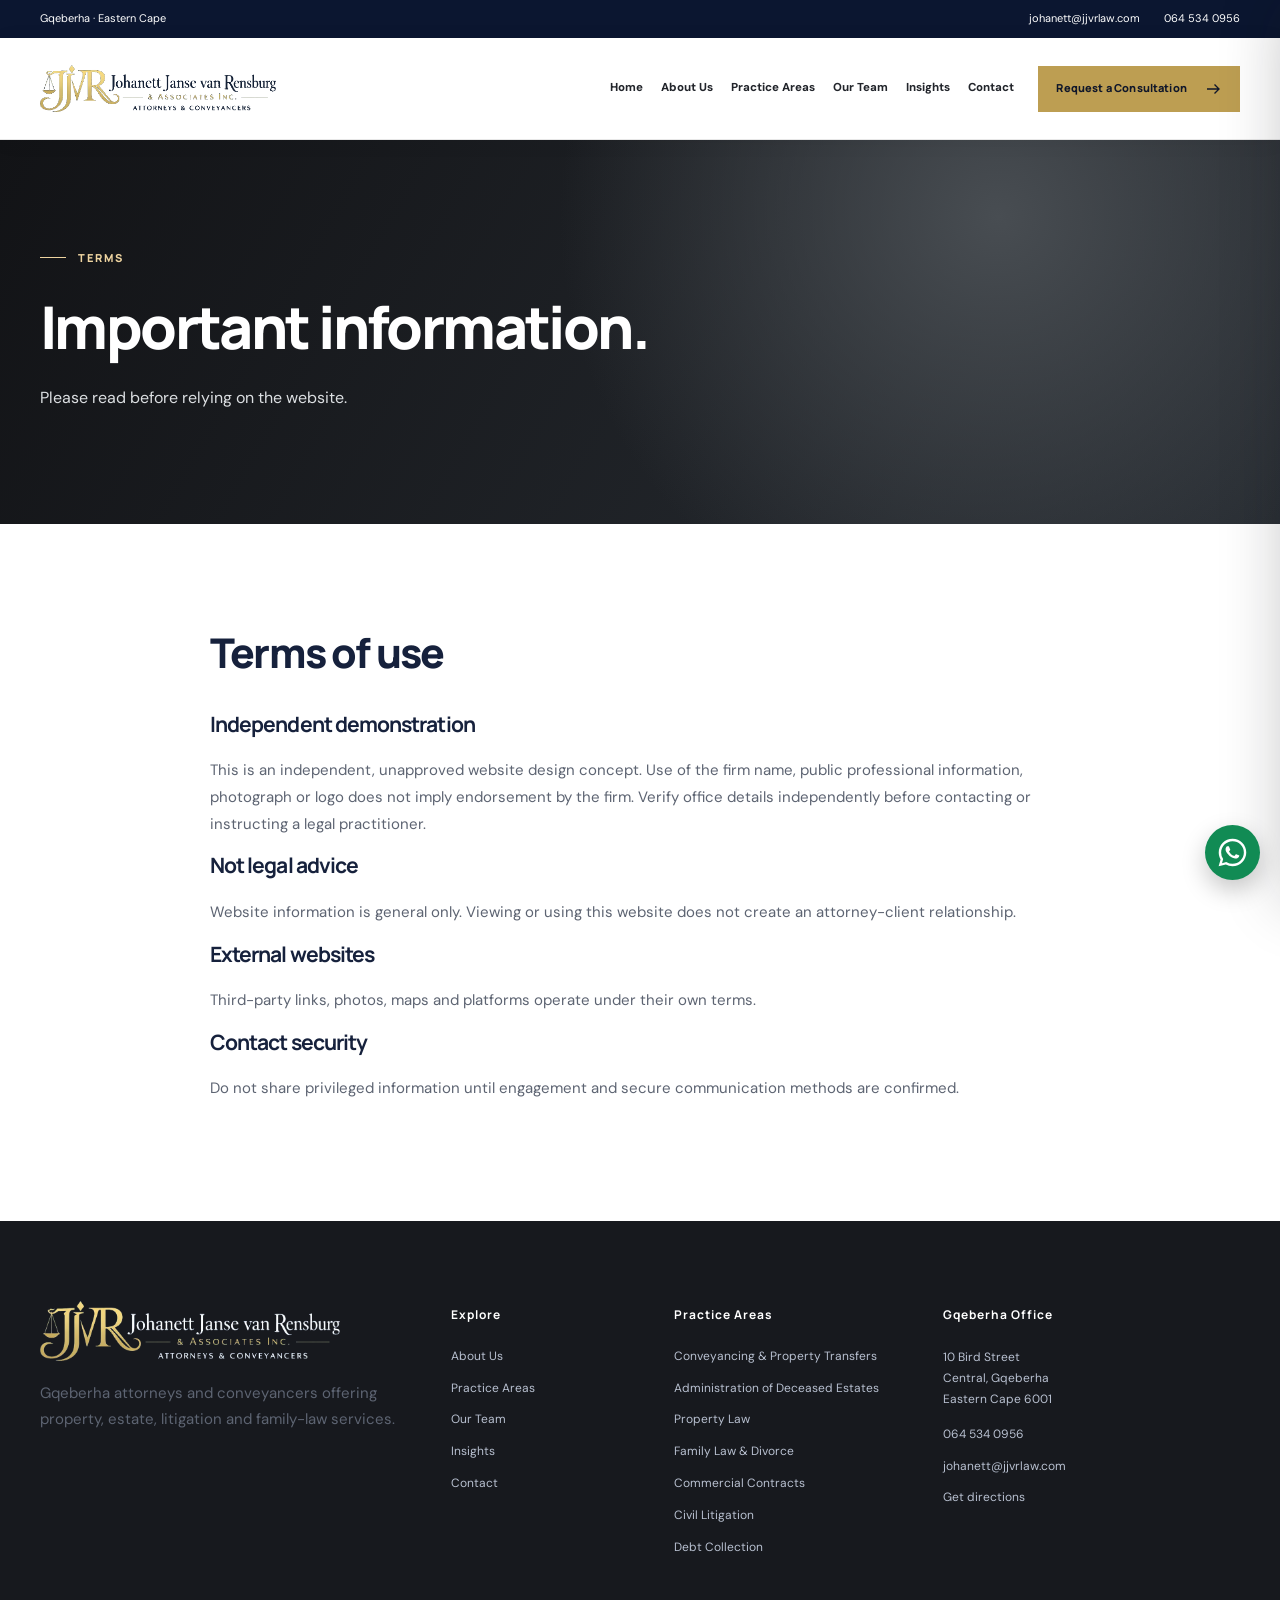
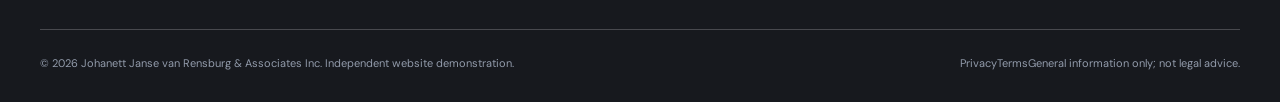
<file: terms/index.html>
<!doctype html>
<html lang="en-ZA"><head><meta charset="utf-8"/><meta content="width=device-width,initial-scale=1" name="viewport"/><meta content="#0d192e" name="theme-color"/><title>Terms | Johanett Janse van Rensburg &amp; Associates Inc.</title><meta content="Johanett Janse van Rensburg &amp; Associates Inc., attorneys and conveyancers in Gqeberha, Eastern Cape. Property transfers, estates, litigation, family law and commercial matters." name="description"/><meta content="noindex,follow,max-image-preview:large" name="robots"/><link href="https://johanett-janse-van-rensburg-associa.vercel.app/terms/" rel="canonical"/><meta content="Terms | Johanett Janse van Rensburg &amp; Associates Inc." property="og:title"/><meta content="Johanett Janse van Rensburg &amp; Associates Inc., attorneys and conveyancers in Gqeberha, Eastern Cape. Property transfers, estates, litigation, family law and commercial matters." property="og:description"/><meta content="website" property="og:type"/><meta content="https://johanett-janse-van-rensburg-associa.vercel.app/terms/" property="og:url"/><meta content="https://johanett-janse-van-rensburg-associa.vercel.app/assets/jjvr-whatsapp-preview-v2.jpg" property="og:image"/><meta content="summary_large_image" name="twitter:card"/><link href="/assets/favicon.png" rel="icon" type="image/png"/><link href="https://images.pexels.com" rel="preconnect"/><link href="https://fonts.googleapis.com" rel="preconnect"/><link crossorigin="" href="https://fonts.gstatic.com" rel="preconnect"/><link href="/assets/site.css" rel="stylesheet"/><script defer="" src="/assets/site.js"></script><script type="application/ld+json">{"@context": "https://schema.org", "@type": "LegalService", "name": "Johanett Janse van Rensburg & Associates Inc.", "url": "https://johanett-janse-van-rensburg-associa.vercel.app", "telephone": "+27645340956", "email": "johanett@jjvrlaw.com", "image": "https://johanett-janse-van-rensburg-associa.vercel.app/assets/jjvr-whatsapp-preview-v2.jpg", "logo": "https://johanett-janse-van-rensburg-associa.vercel.app/assets/jjvr-header-transparent.png", "address": {"@type": "PostalAddress", "streetAddress": "10 Bird Street, Central", "addressLocality": "Gqeberha", "addressRegion": "Eastern Cape", "postalCode": "6001", "addressCountry": "ZA"}, "areaServed": "Eastern Cape, South Africa"}</script><meta content="1200" property="og:image:width"/><meta content="630" property="og:image:height"/><meta content="Johanett Janse van Rensburg &amp; Associates logo and director portrait" property="og:image:alt"/><meta content="https://johanett-janse-van-rensburg-associa.vercel.app/assets/jjvr-whatsapp-preview-v2.jpg" name="twitter:image"/><meta property="og:image:secure_url" content="https://johanett-janse-van-rensburg-associa.vercel.app/assets/jjvr-whatsapp-preview-v2.jpg"/><meta property="og:image:type" content="image/jpeg"/><meta name="twitter:title" content="Johanett Janse van Rensburg &amp; Associates Inc."/></head><body><a class="skip-link" href="#main">Skip to content</a>
<div class="topbar"><div class="container topbar-inner"><span class="topbar-address">Gqeberha · Eastern Cape</span><div class="topbar-links"><a href="mailto:johanett@jjvrlaw.com">johanett@jjvrlaw.com</a><a href="tel:+27645340956">064 534 0956</a></div></div></div>
<header class="nav-shell"><div class="container nav-inner"><a aria-label="Johanett Janse van Rensburg &amp; Associates homepage" class="brand" href="/"><img alt="Johanett Janse van Rensburg &amp; Associates Inc. logo" height="95" src="/assets/jjvr-header-transparent.png" width="260"/></a><nav aria-label="Main navigation" class="nav-links"><a class="nav-link" href="/">Home</a><a class="nav-link" href="/about/">About Us</a><a class="nav-link" href="/practice-areas/">Practice Areas</a><a class="nav-link" href="/our-attorney/">Our Team</a><a class="nav-link" href="/insights/">Insights</a><a class="nav-link" href="/contact/">Contact</a></nav><a class="btn btn-gold nav-cta" href="/contact/">Request a Consultation <svg aria-hidden="true" fill="none" height="18" stroke="currentColor" stroke-width="1.8" viewbox="0 0 24 24" width="18" xmlns="http://www.w3.org/2000/svg"><path d="M4 12h16m-6-6 6 6-6 6"></path></svg></a><button aria-controls="mobile-panel" aria-expanded="false" aria-label="Open navigation" class="menu-open" data-mobile-open="" type="button">☰</button></div></header>
<div class="mobile-backdrop" id="mobile-backdrop"></div><nav aria-hidden="true" aria-label="Mobile navigation" class="mobile-panel" id="mobile-panel" inert=""><div class="mobile-head"><img alt="Johanett Janse van Rensburg &amp; Associates Inc. logo" src="/assets/jjvr-header-transparent.png"/><button aria-label="Close navigation" data-mobile-close="" type="button">×</button></div><div class="mobile-links"><a href="/">Home</a><a href="/about/">About Us</a><a href="/practice-areas/">Practice Areas</a><a href="/our-attorney/">Our Team</a><a href="/insights/">Insights</a><a href="/contact/">Contact</a></div><a class="btn btn-gold mobile-cta" href="/contact/">Contact the Firm <svg aria-hidden="true" fill="none" height="18" stroke="currentColor" stroke-width="1.8" viewbox="0 0 24 24" width="18" xmlns="http://www.w3.org/2000/svg"><path d="M4 12h16m-6-6 6 6-6 6"></path></svg></a></nav>
<main id="main"><section class="page-hero"><div class="container"><span class="eyebrow eyebrow-light">TERMS</span><h1>Important information.</h1><p>Please read before relying on the website.</p></div></section><section class="section"><div class="container" style="max-width:860px"><h2>Terms of use</h2><h3>Independent demonstration</h3><p>This is an independent, unapproved website design concept. Use of the firm name, public professional information, photograph or logo does not imply endorsement by the firm. Verify office details independently before contacting or instructing a legal practitioner.</p><h3>Not legal advice</h3><p>Website information is general only. Viewing or using this website does not create an attorney-client relationship.</p><h3>External websites</h3><p>Third-party links, photos, maps and platforms operate under their own terms.</p><h3>Contact security</h3><p>Do not share privileged information until engagement and secure communication methods are confirmed.</p></div></section></main>
<footer class="site-footer"><div class="container"><div class="footer-grid"><div><a class="footer-logo" href="/"><img alt="Johanett Janse van Rensburg &amp; Associates Inc. logo" height="105" loading="lazy" src="/assets/jjvr-footer-transparent.png" width="300"/></a><p>Gqeberha attorneys and conveyancers offering property, estate, litigation and family-law services.</p></div><div><h3>Explore</h3><div class="footer-links"><a href="/about/">About Us</a><a href="/practice-areas/">Practice Areas</a><a href="/our-attorney/">Our Team</a><a href="/insights/">Insights</a><a href="/contact/">Contact</a></div></div><div><h3>Practice Areas</h3><div class="footer-links"><a href="/practice-areas/#conveyancing">Conveyancing &amp; Property Transfers</a><a href="/practice-areas/#estates">Administration of Deceased Estates</a><a href="/practice-areas/#property">Property Law</a><a href="/practice-areas/#family">Family Law &amp; Divorce</a><a href="/practice-areas/#contracts">Commercial Contracts</a><a href="/practice-areas/#litigation">Civil Litigation</a><a href="/practice-areas/#debt">Debt Collection</a></div></div><div class="footer-location"><h3>Gqeberha Office</h3><address>10 Bird Street<br/>Central, Gqeberha<br/>Eastern Cape 6001</address><div class="footer-links" style="margin-top:15px"><a href="tel:+27645340956">064 534 0956</a><a href="mailto:johanett@jjvrlaw.com">johanett@jjvrlaw.com</a><a href="https://www.google.com/maps/search/?api=1&amp;query=10%20Bird%20Street%2C%20Central%2C%20Gqeberha%2C%20Eastern%20Cape%206001%2C%20South%20Africa">Get directions</a></div></div></div><div class="footer-bottom"><span>© 2026 Johanett Janse van Rensburg &amp; Associates Inc. Independent website demonstration.</span><span class="footer-legal"><a href="/privacy/">Privacy</a><a href="/terms/">Terms</a><span>General information only; not legal advice.</span></span></div></div></footer>
<a aria-label="WhatsApp enquiry (listed firm mobile number)" class="floating-whatsapp" href="https://wa.me/27645340956?text=Good%20day%2C%20I%20would%20like%20to%20enquire%20about%20legal%20services%20with%20Johanett%20Janse%20van%20Rensburg%20%26%20Associates." rel="noopener noreferrer" target="_blank" title="Message the listed mobile number"><svg aria-hidden="true" viewbox="0 0 32 32" xmlns="http://www.w3.org/2000/svg"><path d="M16 .8C7.61.8.8 7.59.8 15.98c0 2.69.7 5.31 2.03 7.62L.7 31.3l7.91-2.08a15.15 15.15 0 0 0 7.37 1.88h.01c8.38 0 15.2-6.82 15.2-15.2 0-4.06-1.58-7.88-4.46-10.76A15.07 15.07 0 0 0 16 .8Zm0 27.73a12.54 12.54 0 0 1-6.39-1.75l-.46-.27-4.7 1.23 1.25-4.58-.3-.47a12.5 12.5 0 0 1-1.93-6.7C3.47 9.08 9.08 3.47 16 3.47a12.45 12.45 0 0 1 8.87 3.68 12.48 12.48 0 0 1 3.67 8.86c0 6.91-5.62 12.52-12.54 12.52Zm6.88-9.38c-.38-.19-2.23-1.1-2.58-1.23-.34-.13-.59-.19-.84.19s-.96 1.23-1.18 1.49-.44.29-.82.1a10.32 10.32 0 0 1-3.04-1.88 11.39 11.39 0 0 1-2.1-2.61c-.22-.38-.02-.58.16-.77.17-.17.38-.44.57-.66s.25-.38.38-.63.06-.47-.03-.66c-.1-.19-.85-2.04-1.16-2.8-.3-.74-.61-.64-.84-.65l-.71-.01c-.25 0-.66.1-1.01.47-.34.38-1.32 1.29-1.32 3.13s1.35 3.62 1.53 3.87a14.37 14.37 0 0 0 5.51 4.89c1.03.45 1.84.72 2.48.93 1.04.33 1.98.29 2.72.18.83-.13 2.23-.91 2.55-1.79.31-.88.31-1.64.22-1.8-.09-.16-.34-.25-.72-.44Z" fill="currentColor"></path></svg><span aria-hidden="true" class="whatsapp-tooltip">WhatsApp Us</span></a><button aria-label="Back to top" class="scroll-top" title="Back to top" type="button">↑</button></body></html>
</file>
<file: assets/site.css>
@import url('https://fonts.googleapis.com/css2?family=DM+Sans:wght@400;500;600;700&family=Manrope:wght@400;500;600;700;800&display=swap');
:root{--navy:#181b20;--navy-deep:#101216;--navy-soft:#30343c;--gold:#505863;--gold-light:#e2e5e8;--red:#25282d;--ink:#171b21;--body:#58616d;--line:#e7e9ec;--cream:#f5f6f7;--white:#fff;--shadow:0 24px 65px rgba(10,13,18,.14)}
*,*::before,*::after{box-sizing:border-box}html{scroll-behavior:smooth;scroll-padding-top:110px}body{margin:0;background:#fff;color:var(--ink);font:400 15px/1.78 'DM Sans',Arial,sans-serif;-webkit-font-smoothing:antialiased}body.nav-open{overflow:hidden}img{max-width:100%;display:block}button,input,textarea,select{font:inherit}button{cursor:pointer}a{color:inherit;text-decoration:none}::selection{background:#e0e3e6;color:#1a1c20}:focus-visible{outline:3px solid #525862;outline-offset:4px}.container{width:min(100% - 72px,1200px);margin-inline:auto}.skip-link{position:absolute;top:-100px;left:10px;z-index:1000;color:#fff;background:var(--navy);padding:9px 17px}.skip-link:focus{top:8px}h1,h2,h3,h4,p{margin-top:0}h1,h2,h3{font-family:Manrope,Arial,sans-serif;letter-spacing:-.044em;line-height:1.2}h1{font-size:clamp(44px,5.1vw,74px);font-weight:800}h2{font-size:clamp(30px,3.2vw,48px);font-weight:800}h3{font-size:clamp(17px,1.65vw,23px)}p{color:var(--body)}.centered{text-align:center}.section{padding:104px 0}.cream{background:var(--cream)}.section-heading{margin-bottom:42px;max-width:770px}.section-heading.centered{margin-inline:auto}.section-heading h2{margin:15px 0 15px}.section-heading p{margin:0;font-size:16px;line-height:1.78}.eyebrow{display:inline-flex;align-items:center;gap:12px;color:var(--gold);font-size:11px;font-family:Manrope,Arial,sans-serif;font-weight:800;letter-spacing:2.1px;text-transform:uppercase;line-height:1.55}.eyebrow::before{content:"";width:26px;flex:0 0 26px;height:1px;background:currentColor}.eyebrow-light{color:var(--gold-light)}.accent-line{width:57px;height:3px;background:var(--gold);margin:24px 0}.btn{display:inline-flex;align-items:center;justify-content:center;gap:17px;padding:14px 23px;min-height:49px;font-size:12px;font-weight:800;letter-spacing:.015em;font-family:Manrope,Arial,sans-serif;line-height:1.3;text-align:center;border:1px solid transparent;transition:background .2s,transform .2s,border-color .2s;white-space:normal}.btn:hover{transform:translateY(-2px)}.btn svg{flex:none}.btn-gold{background:#20252c;border-color:#20252c;color:#fff}.btn-gold:hover{background:#171b20;border-color:#171b20;color:#fff}.btn-navy{color:#fff;background:var(--navy);border-color:var(--navy)}.btn-navy:hover{background:#343943}.btn-outline{border-color:#fff9;color:#fff;background:#ffffff08}.btn-outline:hover{background:#ffffff1d}.text-link{display:inline-flex;align-items:center;gap:13px;color:#22252b;font-size:12px;font-weight:800;font-family:Manrope,Arial,sans-serif;border-bottom:1px solid var(--gold);padding-bottom:6px}.text-link:hover{color:#20252c}.text-link svg{width:16px}.section-action{margin-top:38px}
/* Reference site navigation: restrained utility bar, white main navigation */
.topbar{background:#101215;color:#e0e2ea;font-size:11px}.topbar-inner{min-height:38px;display:flex;justify-content:space-between;align-items:center;gap:18px}.topbar-address,.topbar-links,.topbar-links a{display:inline-flex;align-items:center;gap:7px}.topbar svg{height:15px;width:15px;color:#c8ccd1}.topbar-links{gap:24px}.topbar-links a:hover{color:#c8ccd1}.nav-shell{position:sticky;top:0;background:#fff;z-index:80;box-shadow:0 2px 20px #181b200e}.nav-inner{min-height:101px;display:flex;align-items:center;gap:24px}.brand{display:flex;align-items:center;flex:0 0 260px;width:260px}.brand img{width:260px;height:auto;max-height:80px;object-fit:contain}.nav-links{display:flex;gap:18px;margin-left:auto;align-items:center}.nav-link{font-size:11.5px;font-weight:800;color:#22252b;white-space:nowrap;position:relative;padding:12px 0}.nav-link::after{content:"";position:absolute;bottom:6px;left:0;right:100%;height:2px;background:var(--gold);transition:right .2s}.nav-link.active::after,.nav-link:hover::after{right:0}.nav-link.active{color:#20252c}.nav-cta{padding:13px 17px;min-height:44px;white-space:nowrap;font-size:11px}.menu-open{display:none;background:transparent;border:1px solid #e3e3e3;color:var(--navy);width:44px;height:44px;align-items:center;justify-content:center;margin-left:auto}.mobile-backdrop{position:fixed;inset:0;background:#101215b3;z-index:85;visibility:hidden;opacity:0;transition:opacity .2s,visibility .2s}.mobile-backdrop.visible{opacity:1;visibility:visible}.mobile-panel{position:fixed;right:0;top:0;bottom:0;z-index:90;display:block;width:min(89vw,380px);padding:24px;background:white;overflow-y:auto;transform:translateX(105%);box-shadow:-15px 0 60px #1012153d;transition:transform .23s}.mobile-panel.open{transform:translateX(0)}.mobile-head{display:flex;align-items:center;justify-content:space-between;gap:12px;padding-bottom:25px;border-bottom:1px solid var(--line)}.mobile-head img{width:175px;height:auto}.mobile-head button{background:#eff0f2;border:0;color:var(--navy);font-size:26px;line-height:1;width:39px;height:39px}.mobile-links{display:flex;flex-direction:column;margin:14px 0 27px}.mobile-links a{padding:13px 3px;border-bottom:1px solid #efeee9;font-size:14px;font-weight:700}.mobile-cta{width:100%}
/* Full-bleed image, overlaid text: matches original Were reference hero */
.hero{min-height:665px;background:#111318;color:#fff;position:relative;isolation:isolate;display:flex;align-items:center;overflow:hidden}.hero::before{content:"";position:absolute;z-index:-2;inset:0;background-image:linear-gradient(90deg,rgba(5,14,32,.98) 0%,rgba(6,16,36,.94) 31%,rgba(7,19,41,.79) 57%,rgba(5,14,31,.15) 100%),var(--hero-image);background-position:center;background-size:cover}.hero::after{content:"";position:absolute;z-index:-1;inset:0;background:linear-gradient(0deg,rgba(4,12,30,.39),transparent 24%)}.hero-inner{width:min(100% - 72px,1200px);padding:88px 0 119px}.hero-copy{max-width:725px}.hero h1{color:#fff;margin:24px 0 27px;line-height:1.15}.hero h1 em{color:var(--gold-light);font-style:normal}.hero-copy p{color:#d8dade;max-width:570px;font-size:16px;line-height:1.85}.hero-actions{display:flex;gap:14px;flex-wrap:wrap;margin-top:34px}.hero-bottom{position:absolute;left:0;right:0;bottom:0;color:#e8eaf0;border-top:1px solid #fff3}.hero-bottom-inner{min-height:60px;display:flex;align-items:center;justify-content:space-between;gap:20px}.hero-notes{display:flex;align-items:center;gap:28px;font-size:11px}.hero-notes span{display:flex;align-items:center;gap:9px}.hero-notes span::before{content:"";height:6px;width:6px;background:var(--gold-light);border-radius:50%}.scroll-cue{font-weight:700;letter-spacing:1.4px;font-size:10px;white-space:nowrap}
/* Reference intro portrait treatment */
.intro-grid{display:grid;grid-template-columns:minmax(0,1fr) minmax(0,1fr);gap:90px;align-items:center}.intro-picture{position:relative;min-width:0}.intro-picture>img{width:100%;height:auto;aspect-ratio:1/1;object-fit:cover;object-position:center 18%;box-shadow:var(--shadow)}.intro-picture::before{content:"";position:absolute;border-top:9px solid #e9ebed;border-left:9px solid #e9ebed;left:-25px;top:-24px;height:105px;width:105px;pointer-events:none;z-index:1}.picture-stamp{position:absolute;right:-22px;bottom:-22px;background:var(--navy);padding:23px 27px;color:white;box-shadow:var(--shadow);display:flex;flex-direction:column;line-height:1.3;min-width:164px}.picture-stamp small{font-size:10px;color:var(--gold-light);letter-spacing:2px;font-weight:700}.picture-stamp strong{font:800 30px Manrope,Arial,sans-serif;margin:5px 0}.picture-stamp span{font-size:10px;color:#e5e6e7}.intro-copy h2{margin:18px 0 0}.intro-copy h3{color:var(--navy);margin-bottom:14px}.intro-copy p{line-height:1.85;margin-bottom:16px}.intro-copy blockquote{font:600 16px/1.7 Manrope,Arial,sans-serif;border-left:3px solid var(--gold);padding:12px 0 12px 23px;margin:25px 0;color:#222832}
/* Image-led practice cards: no image stretching */
.practice-grid{display:grid;grid-template-columns:repeat(3,minmax(0,1fr));gap:23px}.practice-card{height:340px;min-width:0;overflow:hidden;position:relative;background:#23262b;display:block;color:#fff}.practice-card>img{position:absolute;inset:0;width:100%;height:100%;object-fit:cover;object-position:center;transition:transform .35s ease}.practice-card:hover>img{transform:scale(1.055)}.practice-shade{position:absolute;inset:0;background:linear-gradient(180deg,#1012150a 15%,#101215d5 70%,#101215ee 100%)}.practice-card-text{position:absolute;bottom:0;left:0;right:0;padding:27px 27px 25px}.card-number{font-size:10px;letter-spacing:2.2px;color:var(--gold-light);font-weight:700}.practice-card h3{font-size:19px;color:white;margin:9px 0 7px}.practice-card p{font-size:12px;line-height:1.5;color:#e3e8f0;max-width:285px;margin-bottom:0}.card-arrow{position:absolute;bottom:27px;right:24px}.card-arrow svg{width:19px;height:19px;color:#c8ccd1}
.purpose-grid{display:grid;grid-template-columns:1fr 1.08fr;gap:95px;align-items:start}.purpose-grid h2{margin:18px 0 23px}.purpose-grid>div>p{font-size:16px;max-width:440px}.value-grid{display:grid;grid-template-columns:1fr 1fr;gap:32px 40px}.value-grid>div{border-top:1px solid var(--line);padding-top:16px}.value-grid span,.three-values span{font-size:12px;color:var(--gold);font-weight:800;letter-spacing:2px}.value-grid h3{margin:10px 0 8px;font-size:17px}.value-grid p{font-size:13px;line-height:1.7}.two-column{display:grid;grid-template-columns:minmax(0,1fr) minmax(0,1fr);gap:80px;align-items:center}.two-column>div{min-width:0}.two-column h2{margin:17px 0 23px}.two-column p{font-size:15px;line-height:1.9}.two-column .btn{margin-top:15px}.section-navy{background:var(--navy);color:#fff}.section-navy h2{color:#fff}.section-navy p{color:#d4dce9}.decorative-photo,.picture-frame{width:100%;overflow:hidden}.decorative-photo img{width:100%;height:auto;aspect-ratio:6/4;object-fit:cover}.picture-frame img{width:100%;height:auto;aspect-ratio:1.19/1;object-fit:cover}.insight-grid{display:grid;grid-template-columns:repeat(3,minmax(0,1fr));gap:25px}.insight-card{min-width:0;border:1px solid #e7e5e0;background:white;padding:26px}.insight-image{display:block;overflow:hidden;background:#e4e4e0}.insight-image img{width:100%;height:auto;aspect-ratio:4/3;object-fit:cover;object-position:center;transition:transform .3s}.insight-image:hover img{transform:scale(1.04)}.insight-copy{padding-top:17px}.overline{font-family:Manrope,Arial,sans-serif;font-size:10px;letter-spacing:1.8px;color:#20252c;font-weight:800}.insight-copy h3{font-size:20px;margin:23px 0 12px;line-height:1.35}.insight-copy h3 a:hover{color:#171b20}.insight-copy p{font-size:13px;line-height:1.8;min-height:53px}.insight-copy .text-link{margin-top:9px}
/* Inner pages */
.page-hero{background:radial-gradient(circle at 83% 32%,#31353b 0%,transparent 42%),linear-gradient(120deg,#181b20,#222830);color:white;padding:100px 0 95px}.page-hero h1{max-width:830px;font-size:clamp(40px,4.6vw,64px);margin:25px 0 22px}.page-hero p{color:#cdd5e3;max-width:630px;font-size:16px}.three-values{display:grid;grid-template-columns:repeat(3,minmax(0,1fr));gap:24px}.three-values article{background:#fff;padding:32px;min-width:0;border:1px solid var(--line)}.three-values h3{margin:15px 0 10px}.three-values p{font-size:13px}.reverse{direction:rtl}.reverse>*{direction:ltr}.jump-chips{display:flex;gap:12px;flex-wrap:wrap;justify-content:center;margin-top:35px}.jump-chips a{border:1px solid #DED6DA;color:#242b34;font-size:12px;font-weight:700;padding:8px 13px}.jump-chips a:hover{background:var(--navy);color:white}.practice-detail{padding:85px 0;scroll-margin-top:115px}.detail-grid{display:grid;grid-template-columns:minmax(0,1fr) minmax(0,1fr);align-items:center;gap:80px}.detail-grid.reverse{direction:rtl}.detail-grid.reverse>*{direction:ltr}.detail-photo img{width:100%;height:auto;aspect-ratio:5/4;object-fit:cover;object-position:center}.detail-copy h2{margin:16px 0 15px}.detail-copy h3{font-size:18px;font-weight:700;letter-spacing:-.018em;margin-bottom:16px;color:#343b44}.detail-copy>p{line-height:1.8}.detail-topics{font-size:12px;font-weight:700;color:#3a3c40;border-left:3px solid var(--gold);padding-left:17px;margin:25px 0!important}.profile-layout{display:grid;grid-template-columns:.9fr 1.1fr;gap:88px;align-items:center}.profile-photo{position:relative}.profile-photo>img{width:100%;height:auto;aspect-ratio:1/1;object-fit:cover;box-shadow:var(--shadow)}.profile-body h2{margin:18px 0 6px}.profile-role{font-weight:800;font-size:11px;letter-spacing:1.4px;color:#20252c}.profile-body p{line-height:1.85}.team-grid{display:grid;grid-template-columns:repeat(3,minmax(0,1fr));gap:24px}.team-grid article{text-align:center;background:#fff;border:1px solid var(--line);padding:35px 22px}.initials{margin:0 auto 19px;border-radius:50%;width:79px;height:79px;background:#e4edf8;color:#20262f;display:grid;place-items:center;font:800 24px Manrope,Arial,sans-serif}.team-grid article:nth-child(2) .initials{background:#F9E5EA;color:#20252c}.team-grid article:nth-child(3) .initials{background:#f6e1e5;color:#2f3237}.team-grid h3{margin:0;font-size:18px}.team-grid span{font-size:11px;text-transform:uppercase;letter-spacing:1.4px;color:#50535a}.guide-article{padding:42px 46px;background:#fff;margin:0 auto 25px;scroll-margin-top:120px;max-width:900px}.guide-article h2{font-size:30px;margin:13px 0 24px}.guide-article p{line-height:1.9}.contact-grid{display:grid;grid-template-columns:.85fr 1.15fr;gap:75px;align-items:start}.contact-copy h2{margin:17px 0 19px}.contact-copy p{margin-bottom:30px}.contact-line{display:flex;gap:16px;border-top:1px solid var(--line);padding:18px 0;align-items:flex-start}.contact-line>svg{color:#20252c;flex:none;margin-top:5px}.contact-line>div{display:flex;flex-direction:column;gap:4px;min-width:0}.contact-line strong{font-size:12px;text-transform:uppercase;letter-spacing:.8px}.contact-line a,.contact-line span{font-size:14px;overflow-wrap:anywhere}.contact-line a:hover{color:#20252c}.contact-form-shell{background:var(--cream);border:1px solid #dfe9e5;padding:35px}.contact-form-shell h3{font-size:26px;margin-bottom:6px}.contact-form-shell>p{font-size:13px}.contact-form-shell form{margin-top:22px}.contact-form-shell label{display:flex;flex-direction:column;font-size:12px;font-weight:700;gap:6px;margin-bottom:16px}.contact-form-shell input,.contact-form-shell select,.contact-form-shell textarea{border:1px solid #dcdedb;background:white;min-width:0;width:100%;padding:12px 13px;outline:none;border-radius:0;color:var(--ink)}.contact-form-shell textarea{resize:vertical}.contact-form-shell input:focus,.contact-form-shell textarea:focus,.contact-form-shell select:focus{border-color:var(--gold);box-shadow:0 0 0 2px #20252c22}.form-grid{display:grid;grid-template-columns:repeat(2,minmax(0,1fr));gap:15px}.honeypot{position:absolute;width:1px;height:1px;overflow:hidden;opacity:0;pointer-events:none}.contact-form-shell #form-status{font-size:12px;margin-top:14px;color:#555b65}.office-grid{display:grid;grid-template-columns:repeat(2,minmax(0,1fr));gap:25px}.office-card{background:#fff;border:1px solid var(--line);padding:36px;min-width:0}.office-card h3{margin:17px 0}.office-card p{display:flex;align-items:flex-start;gap:10px;font-size:14px;min-height:75px}.office-card p svg{flex:0 0 18px;margin-top:4px}.legal-copy{max-width:850px}.legal-copy h2{margin-bottom:28px}.legal-copy h3{margin-top:30px}.legal-copy a{color:#20252c;text-decoration:underline}
/* Footer and the lone circular floating contact control */
.closing{background:#101216;color:white;padding:65px 0}.closing-inner{display:flex;gap:30px;align-items:center;justify-content:space-between}.closing h2{font-size:clamp(28px,3vw,40px);margin:15px 0 10px;color:white}.closing p{color:#ccd4e3;margin:0}.closing .btn{flex:none}.site-footer{background:#222a31;color:#d1d7e1;padding:80px 0 0}.footer-grid{display:grid;grid-template-columns:1.4fr .67fr .85fr 1.15fr;gap:50px;padding-bottom:72px}.footer-logo{max-width:300px;display:block;margin-bottom:19px;background:transparent!important;border:none!important;padding:0!important}.footer-logo img{width:100%;height:auto;object-fit:contain;background:transparent}.footer-about p{font-size:13px;color:#b5bdcc;max-width:280px}.site-footer h3{font:700 12px Manrope,Arial,sans-serif;letter-spacing:1px;color:white;margin:5px 0 24px}.footer-links{display:flex;flex-direction:column;gap:12px}.footer-links a{color:#b8c0d0;font-size:12px;line-height:1.65}.footer-links a:hover,.footer-bottom a:hover{color:var(--gold-light)}.site-footer address{font-style:normal;font-size:12px;color:#b8c0d0;line-height:1.75}.site-footer address strong{color:#fff}.footer-contact{margin-top:20px}.footer-bottom{padding:24px 0 28px;display:flex;justify-content:space-between;align-items:center;gap:20px;border-top:1px solid #ffffff27;color:#929bab;font-size:11px}.footer-bottom>div{display:flex;align-items:center;gap:17px;flex-wrap:wrap}.floating-contact{position:fixed;right:23px;bottom:23px;z-index:60;display:grid;place-items:center;background:#118b54;color:#fff;border-radius:50%;width:50px;height:50px;box-shadow:0 10px 25px #0003;transition:transform .2s}.floating-contact:hover{transform:translateY(-4px)}.floating-contact svg{width:26px;height:26px}.whatsapp-tooltip{position:absolute;right:69px;white-space:nowrap;border-radius:5px;background:#232a31;color:white;padding:8px 10px;font-size:11px;font-weight:700;opacity:0;visibility:hidden;transition:opacity .2s;pointer-events:none}.floating-contact:hover .whatsapp-tooltip,.floating-contact:focus-visible .whatsapp-tooltip{opacity:1;visibility:visible}.scroll-top{position:fixed;right:27px;bottom:84px;z-index:55;border:1px solid #ECE3E6;background:#fff;color:var(--navy);width:40px;height:40px;display:none;place-items:center;box-shadow:0 6px 25px #0002}.scroll-top.show{display:grid}
@media(max-width:1200px){.nav-inner{gap:15px}.brand,.brand img{width:220px;flex-basis:220px}.nav-links{gap:13px}.nav-cta{padding:12px}.intro-grid{gap:55px}.footer-grid{gap:29px}}
@media(max-width:1050px){.nav-links,.nav-cta{display:none}.menu-open{display:flex}.nav-inner{min-height:76px}.brand,.brand img{width:228px;flex-basis:228px}.footer-grid{grid-template-columns:1.2fr 1fr 1fr;gap:35px}.footer-grid>div:last-child{grid-column:1/-1;display:grid;grid-template-columns:1fr 1fr;gap:15px}.footer-grid>div:last-child h3{grid-column:1/-1;margin-bottom:0}.footer-contact{margin:0}.intro-grid,.two-column,.detail-grid{gap:45px}.contact-grid{gap:35px}}
@media(max-width:850px){.container{width:min(100% - 46px,1200px)}.section{padding:78px 0}.hero-inner{width:min(100% - 46px,1200px);padding:84px 0 105px}.hero{min-height:610px}.hero-bottom-inner{min-height:65px}.scroll-cue{display:none}.hero-notes{flex-wrap:wrap;gap:6px 20px}.intro-grid,.two-column,.purpose-grid,.profile-layout,.contact-grid{grid-template-columns:1fr;gap:45px}.intro-picture{max-width:510px}.intro-picture>img{max-height:540px}.purpose-grid{gap:25px}.practice-grid{grid-template-columns:repeat(2,minmax(0,1fr))}.insight-grid{grid-template-columns:repeat(2,minmax(0,1fr))}.insight-card:last-child{grid-column:1/-1;max-width:470px;margin-inline:auto}.detail-grid{grid-template-columns:1fr;gap:30px}.detail-grid.reverse{direction:ltr}.detail-photo img{max-height:420px}.profile-photo{max-width:500px}.reverse{direction:ltr}.three-values{grid-template-columns:1fr 1fr}.office-grid{grid-template-columns:1fr}.office-card p{min-height:0}.page-hero{padding:80px 0}.closing-inner{align-items:flex-start;flex-direction:column}.footer-grid{grid-template-columns:1fr 1fr}.footer-grid>div:last-child{grid-column:auto;display:block}.footer-grid>div:last-child h3{margin-bottom:20px}.footer-contact{margin-top:19px}}
@media(max-width:600px){.container{width:min(100% - 36px,1200px)}h1{font-size:clamp(38px,10vw,53px)}h2{font-size:clamp(28px,7vw,39px)}.topbar{display:none}.nav-inner{min-height:70px}.brand,.brand img{width:205px;flex-basis:205px}.hero{min-height:610px}.hero::before{background-image:linear-gradient(90deg,rgba(5,14,32,.96),rgba(6,16,36,.89) 48%,rgba(7,19,41,.58)),var(--hero-image);background-position:60% center}.hero-inner{width:min(100% - 36px,1200px);padding:66px 0 160px}.hero h1{margin:18px 0 19px}.hero-copy p{font-size:14px;line-height:1.8}.hero-actions{gap:11px}.hero-actions .btn{font-size:11px;width:100%;max-width:300px}.hero-notes{font-size:10px;gap:9px 14px}.hero-bottom-inner{min-height:87px}.intro-grid{gap:48px}.intro-picture::before{left:-12px;top:-14px;height:70px;width:70px;border-width:6px}.picture-stamp{right:0;bottom:-21px;padding:15px 20px;min-width:130px}.picture-stamp strong{font-size:25px}.section{padding:68px 0}.section-heading{margin-bottom:30px}.practice-grid,.insight-grid,.three-values,.team-grid{grid-template-columns:1fr;gap:15px}.practice-card{height:315px}.insight-card{padding:19px}.insight-card:last-child{max-width:none;grid-column:auto}.insight-image img{aspect-ratio:4/3}.insight-copy h3{font-size:19px;margin-top:16px}.insight-copy p{min-height:0}.value-grid{gap:20px}.detail-grid{gap:23px}.practice-detail{padding:65px 0}.detail-photo img{aspect-ratio:1.15/1}.page-hero{padding:70px 0}.page-hero h1{font-size:clamp(36px,9vw,52px)}.profile-photo{max-width:100%}.form-grid{grid-template-columns:1fr;gap:0}.contact-form-shell{padding:22px}.guide-article{padding:26px 22px}.guide-article h2{font-size:25px}.closing{padding:54px 0}.footer-grid{grid-template-columns:1fr 1fr;gap:30px 22px;padding-bottom:40px}.footer-about{grid-column:1/-1}.footer-grid>div:last-child{grid-column:1/-1}.footer-bottom{flex-direction:column;align-items:start}.floating-contact{width:60px;height:60px;right:15px;bottom:15px}.floating-contact svg{width:31px;height:31px}.scroll-top{right:23px;bottom:88px}.whatsapp-tooltip{display:none}}
@media(max-width:390px){.brand,.brand img{width:183px;flex-basis:183px}.container{width:min(100% - 30px,1200px)}.hero-actions .btn{max-width:none}.value-grid{grid-template-columns:1fr}.nav-inner{gap:10px}.footer-grid{grid-template-columns:1fr}.footer-about,.footer-grid>div:last-child{grid-column:auto}.practice-card{height:296px}}
@media(prefers-reduced-motion:reduce){html{scroll-behavior:auto}*,*::before,*::after{transition-duration:0s!important;animation-duration:0s!important}}

/* Macharia Waithaka: logo-derived turquoise, burgundy and antique-gold accents */
:root{--navy:#181b20;--navy-deep:#242a2c;--navy-soft:#3e454b;--gold:#5b6067;--gold-light:#d9dde0;--red:#4b4e55;--ink:#2d3438;--cream:#f5f8f6}
.btn-gold{background:#6c737b;border-color:#6c737b;color:#fff}.btn-gold:hover{background:#717780;border-color:#717780}
.nav-link.active,.text-link{color:#474e54}.nav-link::after,.accent-line,.hero-notes span::before{background:#a9aeb4}
.hero em{color:#e9ebee}.eyebrow{color:#5b6067}.eyebrow-light{color:#e0e4e8}
.intro-picture::before{border-color:#c9dcd5}.picture-stamp{background:#282f33}
.nav-shell{border-bottom:1px solid #d8e5dd}.site-footer{background:#20292e}.footer-bottom{border-color:#51575d}
.footer-logo img{max-height:130px;object-fit:contain;object-position:left}
.floating-whatsapp{position:fixed;right:23px;bottom:23px;z-index:60;width:50px;height:50px;background:#118b54;border-radius:50%;display:grid;place-items:center;box-shadow:0 10px 25px rgba(0,0,0,.20);transition:transform .2s ease;color:#fff}
.floating-whatsapp:hover{transform:translateY(-4px)}.floating-whatsapp svg{width:26px;height:26px;color:#fff}
.floating-whatsapp .whatsapp-tooltip{right:74px;white-space:nowrap}
@media(max-width:600px){.floating-whatsapp{width:60px;height:60px;right:15px;bottom:15px}.floating-whatsapp svg{width:33px;height:33px}.scroll-top{bottom:90px}}
/* Keep images proportional: never distort the portraits or photographic cards */
.intro-picture>img,.profile-photo>img,.detail-photo img,.insight-image img,.decorative-photo img,.picture-frame img{width:100%;height:auto;object-fit:cover}
.practice-card>img{width:100%;height:100%;object-fit:cover}
.brand{flex-basis:285px;width:285px}.brand img{max-width:285px;width:100%;max-height:78px;object-fit:contain;object-position:left}
.mobile-head img{width:235px;max-height:90px;object-fit:contain}
@media(max-width:1180px){.brand{flex-basis:235px;width:235px}.brand img{max-width:235px}}
@media(max-width:950px){.brand{flex-basis:260px;width:260px}.brand img{max-width:260px}}
@media(max-width:420px){.brand{flex-basis:210px;width:210px}.brand img{max-width:210px}.hero-notes span:nth-child(n+2){display:none}}
@media(prefers-reduced-motion:reduce){.floating-whatsapp{transition:none}}

/* Layout-specific components and phone/tablet safeguards */
.values-grid{display:grid;grid-template-columns:repeat(2,minmax(0,1fr));gap:24px}
.values-grid>div{border-top:1px solid #d7e5df;padding:25px 0 5px;min-width:0}
.values-grid strong{display:block;font:800 13px Manrope,Arial,sans-serif;color:#b8bcc0;margin-bottom:9px}
.values-grid h3{font-size:19px;margin:0 0 10px}.values-grid p{font-size:14px}
.service-pills{display:grid;grid-template-columns:repeat(2,minmax(0,1fr));gap:14px}
.service-pills a{display:flex;align-items:center;justify-content:space-between;gap:14px;border:1px solid #d5e7df;background:#fff;padding:19px 22px;font-size:14px;font-weight:700;color:#2c3036;transition:border-color .2s}
.service-pills a:hover{border-color:#5b6067}.service-pills svg{flex-shrink:0;color:#5b6067}
.contact-layout{display:grid;grid-template-columns:minmax(0,1fr) minmax(0,1fr);gap:74px;align-items:start}
.contact-copy h2{margin:16px 0 18px}.contact-copy>p{max-width:495px}
.contact-details{display:grid;gap:19px;margin:32px 0}.contact-details>div{border-bottom:1px solid #e1e8e4;padding-bottom:17px;display:grid;gap:6px}
.contact-details strong{display:block;color:#2c3036;font-size:12px;letter-spacing:.4px}
.contact-details a{font-size:17px;font-weight:700;color:#5b6067;overflow-wrap:anywhere}
.contact-details span{color:#5c6473;overflow-wrap:anywhere}
.form-note{font-size:12px;margin-top:14px}
@media(max-width:950px){.contact-layout{grid-template-columns:1fr;gap:45px}}
@media(max-width:760px){.values-grid,.service-pills{grid-template-columns:1fr}.contact-form-shell{padding:25px 20px}}
@media(max-width:600px){.contact-copy h2{font-size:clamp(27px,8vw,40px)}.values-grid{gap:12px}.service-pills a{font-size:13px;padding:16px}.contact-details a{font-size:16px}}

/* Uploaded clearer portraits (2026-10-12). Use natural aspect-ratio scaling and crop, never distort. */
.intro-picture>img{object-fit:cover;object-position:center 24%;}
.profile-photo>img{object-fit:cover;object-position:center 39%;}

/* J Motseo Inc. monochrome brand refinements */
.topbar{background:#111318}.topbar svg{color:#c5c9cd}
.btn-gold{background:#16191e;border-color:#16191e;color:#fff}.btn-gold:hover{background:#3b424b;border-color:#3b424b}
.hero .btn-gold{background:#f4f5f6;color:#111317;border-color:#f4f5f6}.hero .btn-gold:hover{background:#d7dbdf;border-color:#d7dbdf}
.hero::before{background-image:linear-gradient(90deg,rgba(9,11,15,.97) 0%,rgba(9,11,15,.93) 32%,rgba(9,11,15,.67) 58%,rgba(9,11,15,.14) 100%),var(--hero-image)}
.nav-shell{box-shadow:0 2px 20px rgba(20,20,20,.05)}
.brand{flex-basis:222px;width:222px}.brand img{width:222px;max-height:85px}
.footer-logo img{max-width:250px;width:100%;height:auto;object-fit:contain}
.intro-picture>img,.decorative-photo img,.detail-photo img,.insight-image img,.profile-photo img{display:block;max-width:100%;width:100%;height:100%;object-fit:cover;object-position:center;}
.intro-picture>img{aspect-ratio:1/1;object-position:center 17%}
.detail-photo,.decorative-photo,.profile-photo{overflow:hidden}
.detail-photo img{aspect-ratio:1 / .9}
.profile-photo img{object-position:center top;}
.insight-image img{aspect-ratio:1.36/1;object-fit:cover}
.picture-stamp{background:#191c20}.picture-stamp small{color:#e1e3e7}
.eyebrow-light,.hero h1 em{color:#e7e9ec}
.practice-card{background:#171b20}
.floating-whatsapp{background:#118b54 !important;border:0 !important;box-shadow:0 10px 25px rgba(0,0,0,.17) !important}
.floating-whatsapp svg{fill:#fff !important;color:#fff !important}
.contact-details a{overflow-wrap:anywhere}
@media(max-width:950px){.brand,.brand img{max-width:200px;width:200px;flex-basis:auto}}
@media(max-width:600px){.hero::before{background-image:linear-gradient(90deg,rgba(9,11,15,.88),rgba(9,11,15,.72)),var(--hero-image);background-position:center}.brand,.brand img{max-width:160px;width:160px}.intro-picture>img{aspect-ratio:4 / 4.3}}

/* Abigail Ronald-Louw: logo-matched charcoal, black, off-white and silver. */
:root{--navy:#18191c;--navy-deep:#101113;--navy-soft:#41444b;--gold:#35373d;--gold-light:#e3e4e7;--red:#37393d;--ink:#16181c;--body:#555d65;--line:#e2e3e6;--cream:#f5f5f5;--white:#fff;--shadow:0 24px 65px rgba(5,8,12,.13)}
body{color:var(--ink)}.topbar{background:#111316;color:#e8e9eb}.topbar svg{color:#f6f6f6}.nav-shell{background:#fff;border-bottom:1px solid #e7e7e7}
.nav-link.active,.text-link,.eyebrow,.card-number{color:#383d45}.nav-link:after,.accent-line,.hero-notes span:before{background:#858a91}
.btn-gold{background:#202227;border-color:#202227;color:#fff}.btn-gold:hover{background:#454a50;border-color:#454a50;color:#fff}
.btn-navy{background:#24262b;border-color:#24262b;color:#fff}.btn-navy:hover{background:#424750;border-color:#424750}
.hero{background:#15171a}.hero:before,.hero::before{background-image:linear-gradient(90deg,rgba(8,11,15,.97) 0%,rgba(10,13,17,.90) 35%,rgba(12,14,16,.71) 58%,rgba(15,15,15,.18) 100%),var(--hero-image);background-size:cover;background-position:center}
.hero h1 em,.hero .eyebrow-light,.eyebrow-light{color:#e4e6e7}
.hero .btn-gold{background:#f2f2f2;border-color:#f2f2f2;color:#18191c}.hero .btn-gold:hover{background:#d8d8d8;color:#151515}
.page-hero{background:radial-gradient(circle at 78% 20%,#484d52 0%,transparent 42%),linear-gradient(120deg,#121316,#292e34)}
.page-hero p{color:#dcdfe2}.site-footer{background:#17191e;color:#d9dde2}.footer-bottom{border-color:#48494e}.closing{background:#212429}
.intro-picture:before{border-color:#dfe0e0}.picture-stamp{background:#25272b}.picture-stamp small{color:#e8e8e8}
.floating-whatsapp{position:fixed!important;background:#118b54!important;color:white!important;border-radius:50%!important;display:grid!important;place-items:center!important;width:55px!important;height:55px!important;right:20px!important;bottom:20px!important;z-index:101!important;box-shadow:0 10px 24px rgba(0,0,0,.22)!important}
.floating-whatsapp svg{width:29px!important;height:29px!important;color:white!important;fill:white!important}.whatsapp-tooltip{right:72px}
.brand{flex:0 0 260px;width:260px;max-width:260px}.brand img{height:auto;width:100%;max-height:80px;object-fit:contain;object-position:left center}.mobile-head img{width:235px;max-height:85px;object-fit:contain}
.footer-logo img{width:305px;max-width:100%;height:auto;object-fit:contain;object-position:left center}
.intro-picture>img{display:block;width:100%;height:auto;aspect-ratio:4/4.3;object-fit:cover;object-position:center 12%}
.profile-photo img{width:100%;height:auto;aspect-ratio:4/5.2;object-fit:cover;object-position:center top}
.insight-image{display:block;aspect-ratio:1.48/1;overflow:hidden}.insight-image img{width:100%!important;height:100%!important;object-fit:cover!important}
.detail-photo{overflow:hidden;min-height:320px}.detail-photo img{display:block;width:100%;height:100%;object-fit:cover}
.decorative-photo{overflow:hidden}.decorative-photo img{display:block;width:100%;height:100%;object-fit:cover}
.practice-card>img{width:100%;height:100%;object-fit:cover}.contact-details a,.footer-grid a{overflow-wrap:anywhere}
.map-frame{border:1px solid #ddd;overflow:hidden;box-shadow:0 16px 42px #0b0b0b16}.map-frame iframe{border:0;width:100%;height:420px;display:block}
.office-panel{background:#fff;border:1px solid #ddd;padding:25px;margin-top:22px}
@media(max-width:1100px){.brand{flex:0 0 222px;width:222px}.brand img{max-width:222px}}
@media(max-width:600px){.brand{flex:0 0 186px;width:186px}.brand img{max-width:186px}.hero:before,.hero::before{background-image:linear-gradient(90deg,rgba(8,11,15,.93),rgba(9,11,13,.68)),var(--hero-image);background-position:60% center}.intro-picture>img{aspect-ratio:4/4.6}.map-frame iframe{height:320px}.floating-whatsapp{right:15px!important;bottom:15px!important;width:60px!important;height:60px!important}}
@media(max-width:380px){.brand{flex:0 0 165px;width:165px}.brand img{max-width:165px}}

/* JJR Associates — original Wakili wa Tech house UI; only logo-derived navy/gold palette */
:root{--navy:#0e1b36;--navy-deep:#0a142a;--navy-soft:#213354;--gold:#c0a454;--gold-light:#e9d7a1;--red:#b8994a;--ink:#16213c;--body:#5d6472;--cream:#f5f6f8;--line:#e4e7ee}
.topbar{background:#0b1630;color:#fff}.topbar svg{color:#d1b56a}
.btn-gold{background:#bd9e52;border-color:#bd9e52;color:#10172a}.btn-gold:hover{background:#d2b86b;border-color:#d2b86b;color:#10172a}
.nav-link::after,.accent-line,.hero-notes span::before{background:#c1a252}.nav-link.active,.text-link{color:#11284b}.eyebrow{color:#b08a37}.eyebrow-light{color:#eed4a0}
.hero::before{background-image:linear-gradient(90deg,rgba(9,21,43,.97),rgba(9,21,43,.86) 40%,rgba(9,21,43,.53) 68%,rgba(9,21,43,.16)),var(--hero-image)}
.brand{flex-basis:236px;width:236px}.brand img{width:100%;max-height:85px;object-fit:contain;object-position:left}
.mobile-head img{width:210px;max-height:82px;object-fit:contain}
.footer-logo img{width:min(310px,100%);max-height:135px;height:auto;object-fit:contain;object-position:left}
.intro-picture::before{border-color:#e2d7b9}.picture-stamp{background:#0e1c39}
.intro-picture > img{width:100%;height:100%;object-fit:cover;object-position:center;aspect-ratio:1/1}
.profile-photo{background:transparent!important;box-shadow:none!important}.profile-photo img{object-fit:cover;object-position:center top;background:transparent!important}
.team-grid{display:grid;grid-template-columns:repeat(2,minmax(0,1fr));gap:24px;max-width:930px;margin:36px auto 0}
.team-member{background:#fff;border:1px solid #e8e8eb}.team-member>img{display:block;width:100%;height:340px;object-fit:cover;object-position:center top}.team-details{padding:24px}.team-details h3{font-size:1.35rem;margin:0 0 8px;color:#13213e}.team-details p{margin:0 0 14px}.team-details a{overflow-wrap:anywhere;color:#8a6f34}
@media(max-width:1220px){.brand{flex-basis:210px;width:210px}.brand img{max-width:210px}}
@media(max-width:980px){.brand{flex-basis:225px;width:225px}}
@media(max-width:600px){.team-grid{grid-template-columns:1fr}.team-member>img{height:300px}.brand{flex-basis:205px;width:205px}}
@media(max-width:420px){.brand{flex-basis:185px;width:185px}.brand img{max-width:185px}.hero-notes span:nth-child(n+2){display:none}}
</file>
